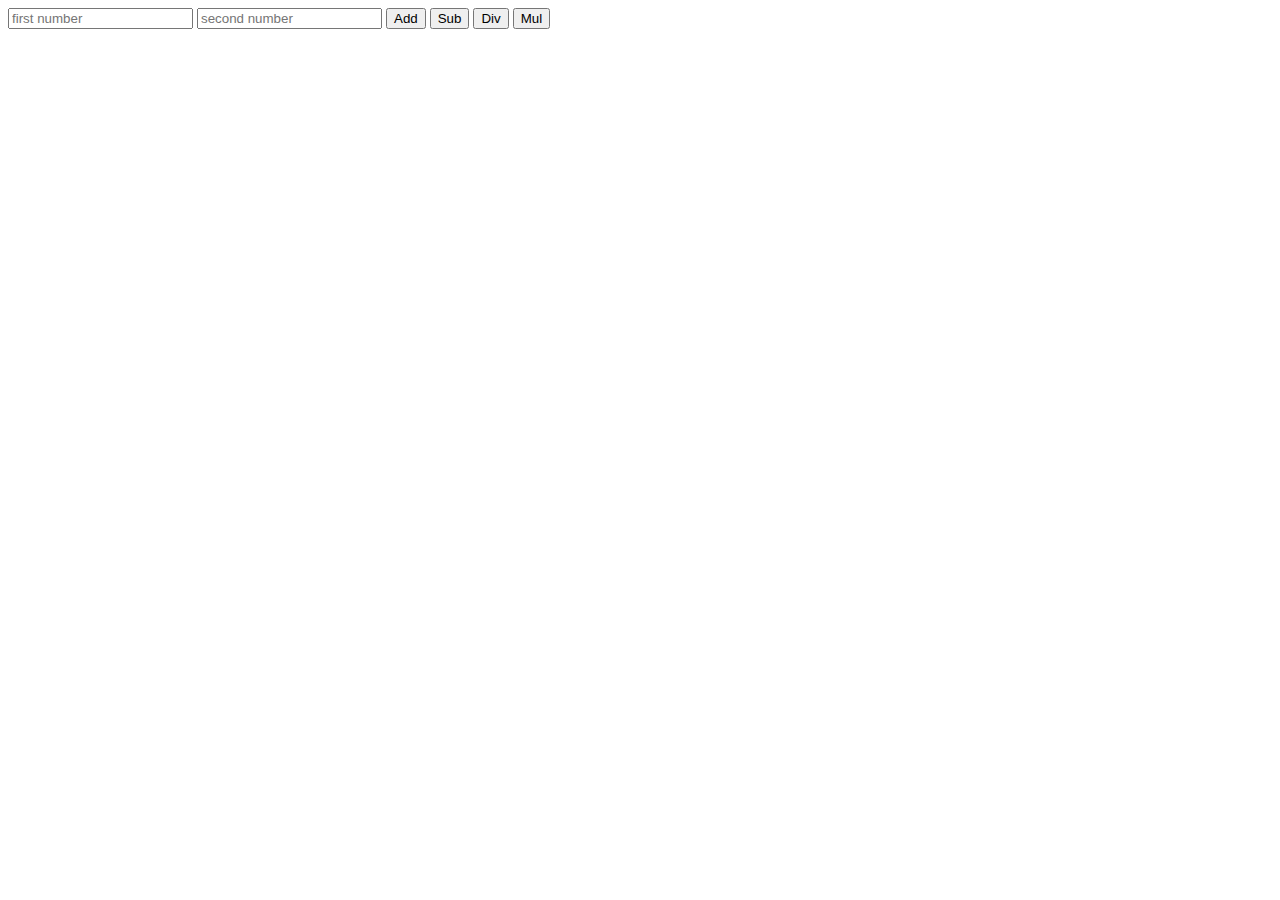
<file: backend/index.html>
<html>
  <head>
    <script>
      async function add() {
        const a = document.getElementById("first").value;
        const b = document.getElementById("second").value;

        // document.getElementById("response").innerHTML = parseInt(a) + parseInt(b);
        // axios
        const res = await fetch("http://localhost:3000/sum/", {
          method: "POST",
          headers: {
            "Content-Type": "application/json",
          },
          body: JSON.stringify({
            a: a,
            b: b,
          }),
        });
        const json = await res.json();
        document.getElementById("response").innerHTML = json.ans;
      }
    </script>
  </head>
  <body>
    <input id="first" type="text" placeholder="first number" />
    <input id="second" type="text" placeholder="second number" />

    <button onclick="add()">Add</button>
    <button>Sub</button>
    <button>Div</button>
    <button>Mul</button>

    <div id="response"></div>
  </body>
</html>
</file>
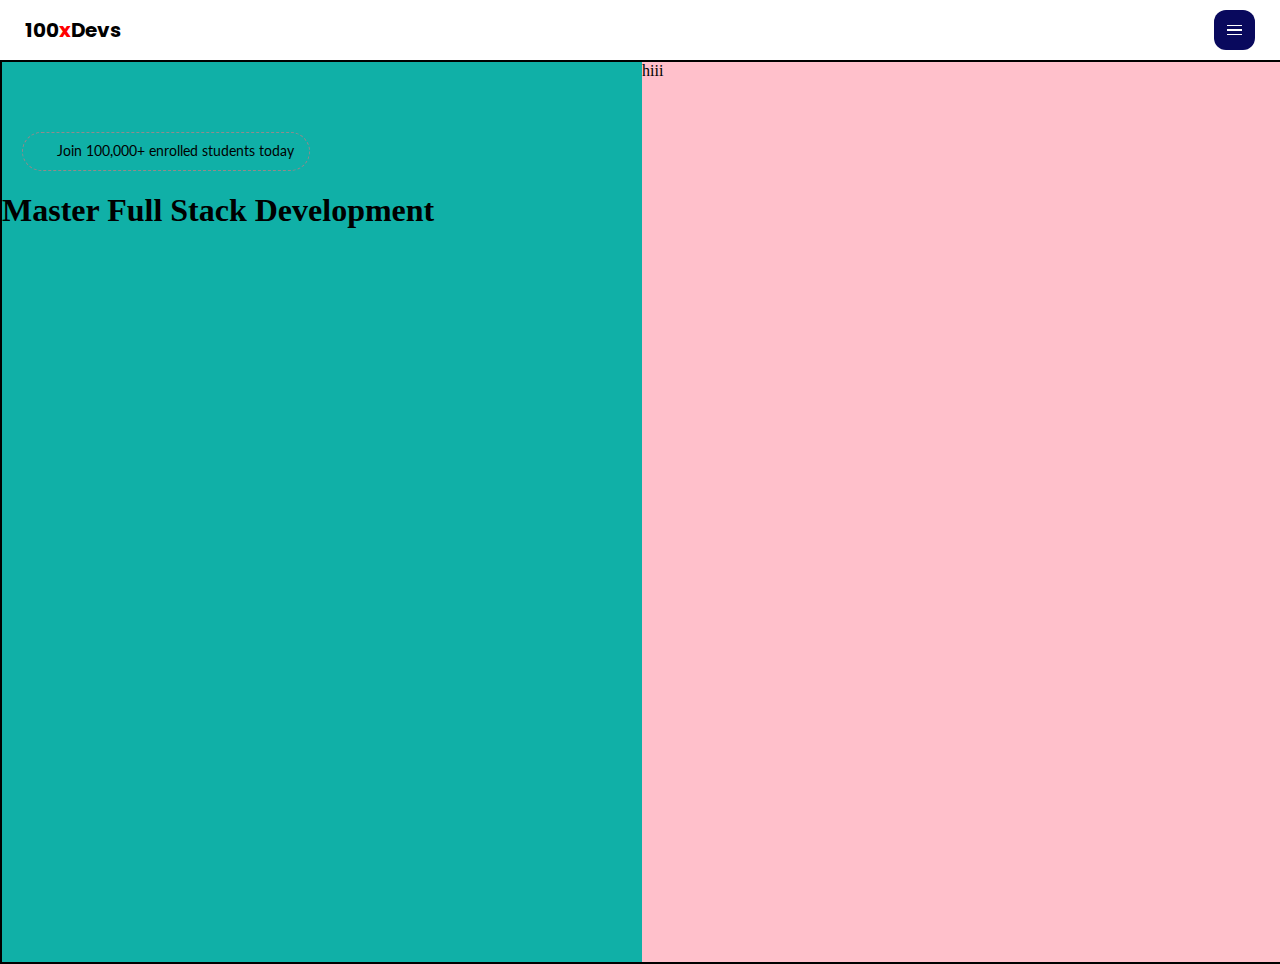
<file: basics/cohort_login_page/index.html>
<!doctype html>
<html lang="en">
  <head>
    <meta charset="UTF-8" />
    <meta name="viewport" content="width=device-width, initial-scale=1.0" />
    <title>Document</title>
    <link rel="stylesheet" href="style.css" />
    <link rel="preconnect" href="https://fonts.googleapis.com" />
    <link rel="preconnect" href="https://fonts.gstatic.com" crossorigin />
    <link
      href="https://fonts.googleapis.com/css2?family=Poppins:ital,wght@0,100;0,200;0,300;0,400;0,500;0,600;0,700;0,800;0,900;1,100;1,200;1,300;1,400;1,500;1,600;1,700;1,800;1,900&display=swap"
      rel="stylesheet"
    />
    <link rel="preconnect" href="https://fonts.googleapis.com" />
    <link rel="preconnect" href="https://fonts.gstatic.com" crossorigin />
    <link
      href="https://fonts.googleapis.com/css2?family=Lato:ital,wght@0,100;0,300;0,400;0,700;0,900;1,100;1,300;1,400;1,700;1,900&display=swap"
      rel="stylesheet"
    />
  </head>
  <body>
    <nav>
      <div>100<span id="red">x</span>Devs</div>
      <div class="hr">
        <hr />
        <hr />
        <hr />
      </div>
    </nav>
    <div class="body2">
      <div class="sub-body2">
        <div id="join">
          <span id="green">&#8226;</span>
          <span id="join-text">Join 100,000+ enrolled students today</span>
        </div>
        <div class="master">
          <h1>Master Full Stack Development</h1>
        </div>
      </div>
      <div class="hii">hiii</div>
    </div>
  </body>
</html>
</file>
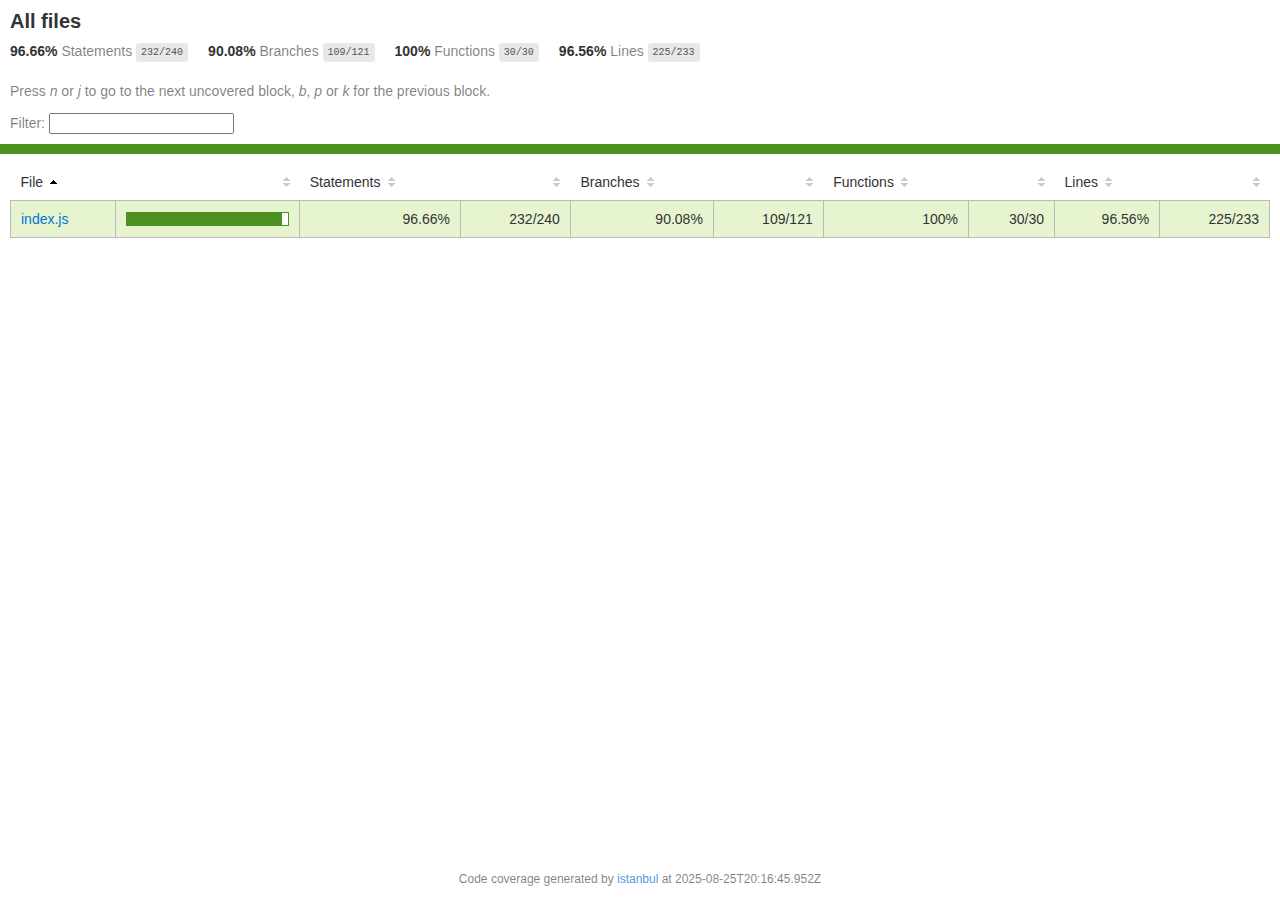
<file: trello/node_modules/kareem/coverage/lcov-report/index.html>
<!doctype html>
<html lang="en">

<head>
    <title>Code coverage report for All files</title>
    <meta charset="utf-8" />
    <link rel="stylesheet" href="prettify.css" />
    <link rel="stylesheet" href="base.css" />
    <link rel="shortcut icon" type="image/x-icon" href="favicon.png" />
    <meta name="viewport" content="width=device-width, initial-scale=1" />
    <style type='text/css'>
        .coverage-summary .sorter {
            background-image: url(sort-arrow-sprite.png);
        }
    </style>
</head>
    
<body>
<div class='wrapper'>
    <div class='pad1'>
        <h1>All files</h1>
        <div class='clearfix'>
            
            <div class='fl pad1y space-right2'>
                <span class="strong">96.66% </span>
                <span class="quiet">Statements</span>
                <span class='fraction'>232/240</span>
            </div>
        
            
            <div class='fl pad1y space-right2'>
                <span class="strong">90.08% </span>
                <span class="quiet">Branches</span>
                <span class='fraction'>109/121</span>
            </div>
        
            
            <div class='fl pad1y space-right2'>
                <span class="strong">100% </span>
                <span class="quiet">Functions</span>
                <span class='fraction'>30/30</span>
            </div>
        
            
            <div class='fl pad1y space-right2'>
                <span class="strong">96.56% </span>
                <span class="quiet">Lines</span>
                <span class='fraction'>225/233</span>
            </div>
        
            
        </div>
        <p class="quiet">
            Press <em>n</em> or <em>j</em> to go to the next uncovered block, <em>b</em>, <em>p</em> or <em>k</em> for the previous block.
        </p>
        <template id="filterTemplate">
            <div class="quiet">
                Filter:
                <input type="search" id="fileSearch">
            </div>
        </template>
    </div>
    <div class='status-line high'></div>
    <div class="pad1">
<table class="coverage-summary">
<thead>
<tr>
   <th data-col="file" data-fmt="html" data-html="true" class="file">File</th>
   <th data-col="pic" data-type="number" data-fmt="html" data-html="true" class="pic"></th>
   <th data-col="statements" data-type="number" data-fmt="pct" class="pct">Statements</th>
   <th data-col="statements_raw" data-type="number" data-fmt="html" class="abs"></th>
   <th data-col="branches" data-type="number" data-fmt="pct" class="pct">Branches</th>
   <th data-col="branches_raw" data-type="number" data-fmt="html" class="abs"></th>
   <th data-col="functions" data-type="number" data-fmt="pct" class="pct">Functions</th>
   <th data-col="functions_raw" data-type="number" data-fmt="html" class="abs"></th>
   <th data-col="lines" data-type="number" data-fmt="pct" class="pct">Lines</th>
   <th data-col="lines_raw" data-type="number" data-fmt="html" class="abs"></th>
</tr>
</thead>
<tbody><tr>
	<td class="file high" data-value="index.js"><a href="index.js.html">index.js</a></td>
	<td data-value="96.66" class="pic high">
	<div class="chart"><div class="cover-fill" style="width: 96%"></div><div class="cover-empty" style="width: 4%"></div></div>
	</td>
	<td data-value="96.66" class="pct high">96.66%</td>
	<td data-value="240" class="abs high">232/240</td>
	<td data-value="90.08" class="pct high">90.08%</td>
	<td data-value="121" class="abs high">109/121</td>
	<td data-value="100" class="pct high">100%</td>
	<td data-value="30" class="abs high">30/30</td>
	<td data-value="96.56" class="pct high">96.56%</td>
	<td data-value="233" class="abs high">225/233</td>
	</tr>

</tbody>
</table>
</div>
                <div class='push'></div><!-- for sticky footer -->
            </div><!-- /wrapper -->
            <div class='footer quiet pad2 space-top1 center small'>
                Code coverage generated by
                <a href="https://istanbul.js.org/" target="_blank" rel="noopener noreferrer">istanbul</a>
                at 2025-08-25T20:16:45.952Z
            </div>
        <script src="prettify.js"></script>
        <script>
            window.onload = function () {
                prettyPrint();
            };
        </script>
        <script src="sorter.js"></script>
        <script src="block-navigation.js"></script>
    </body>
</html>
</file>
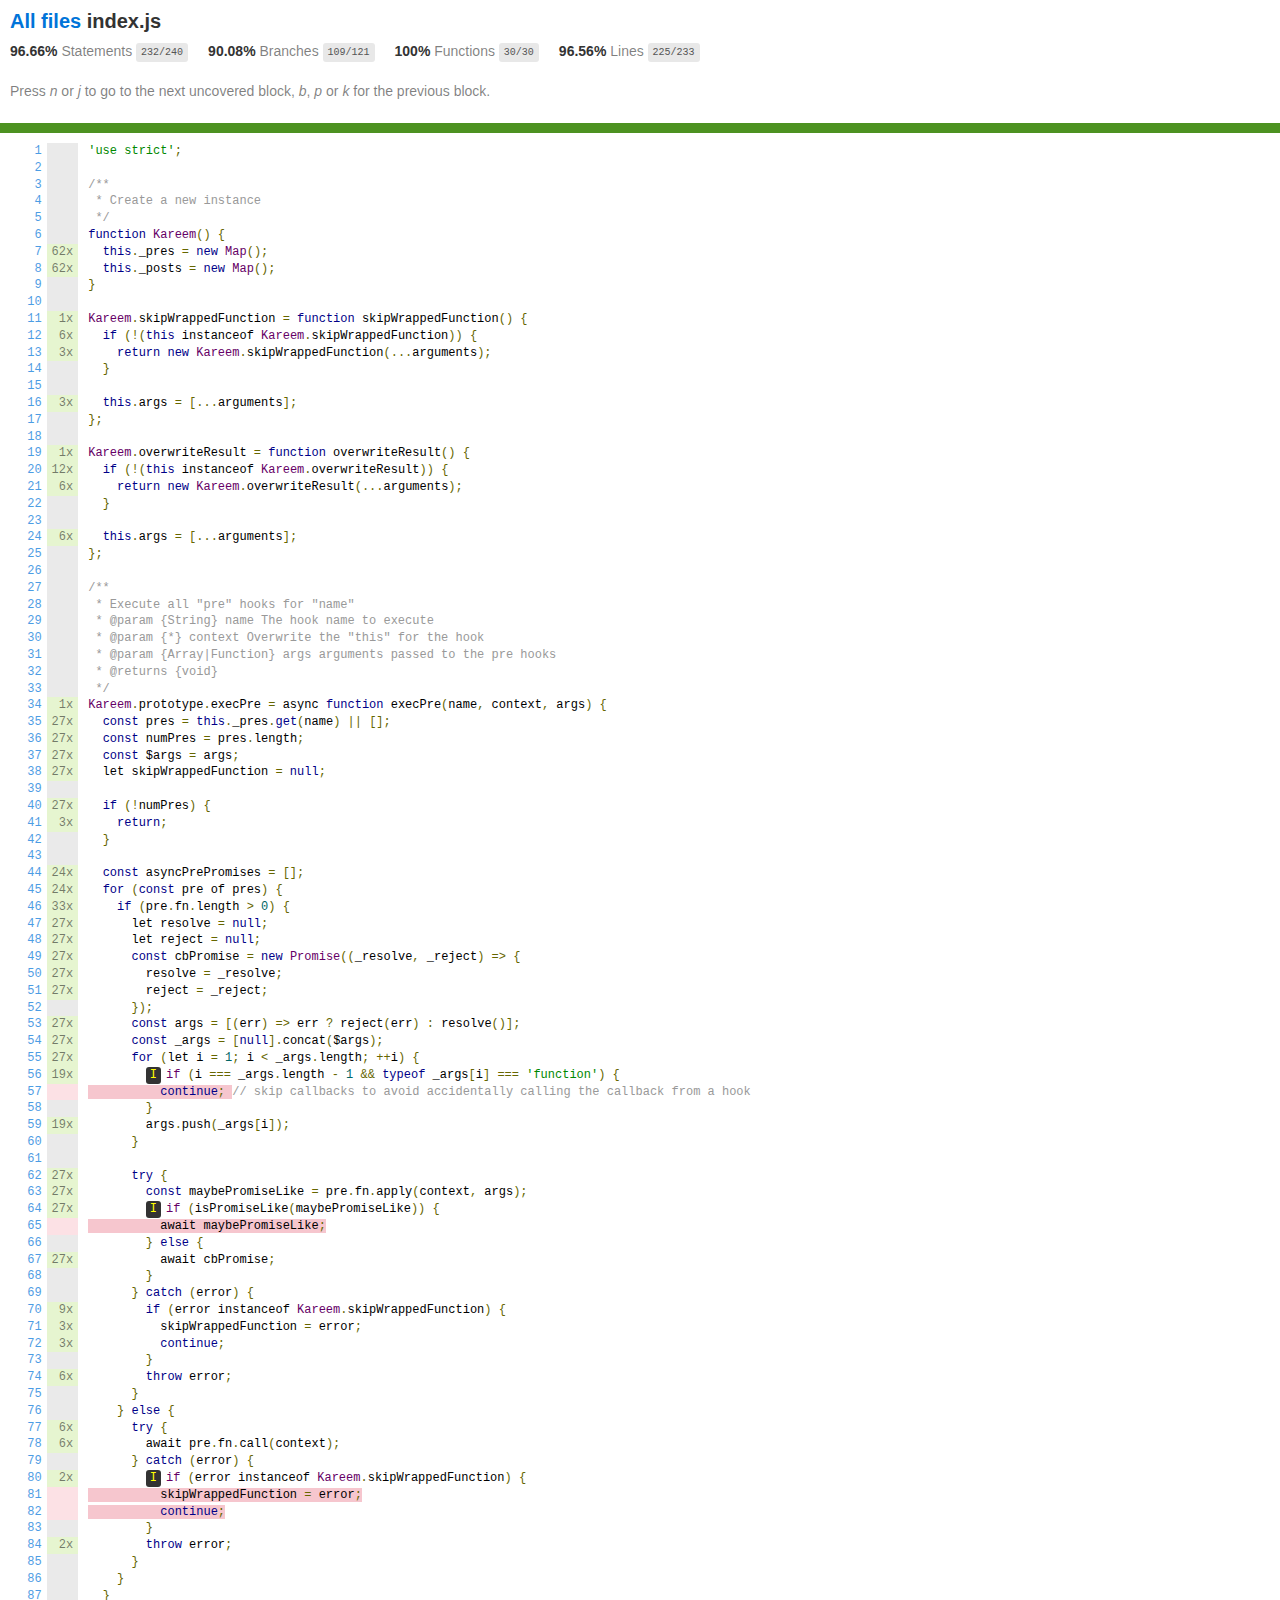
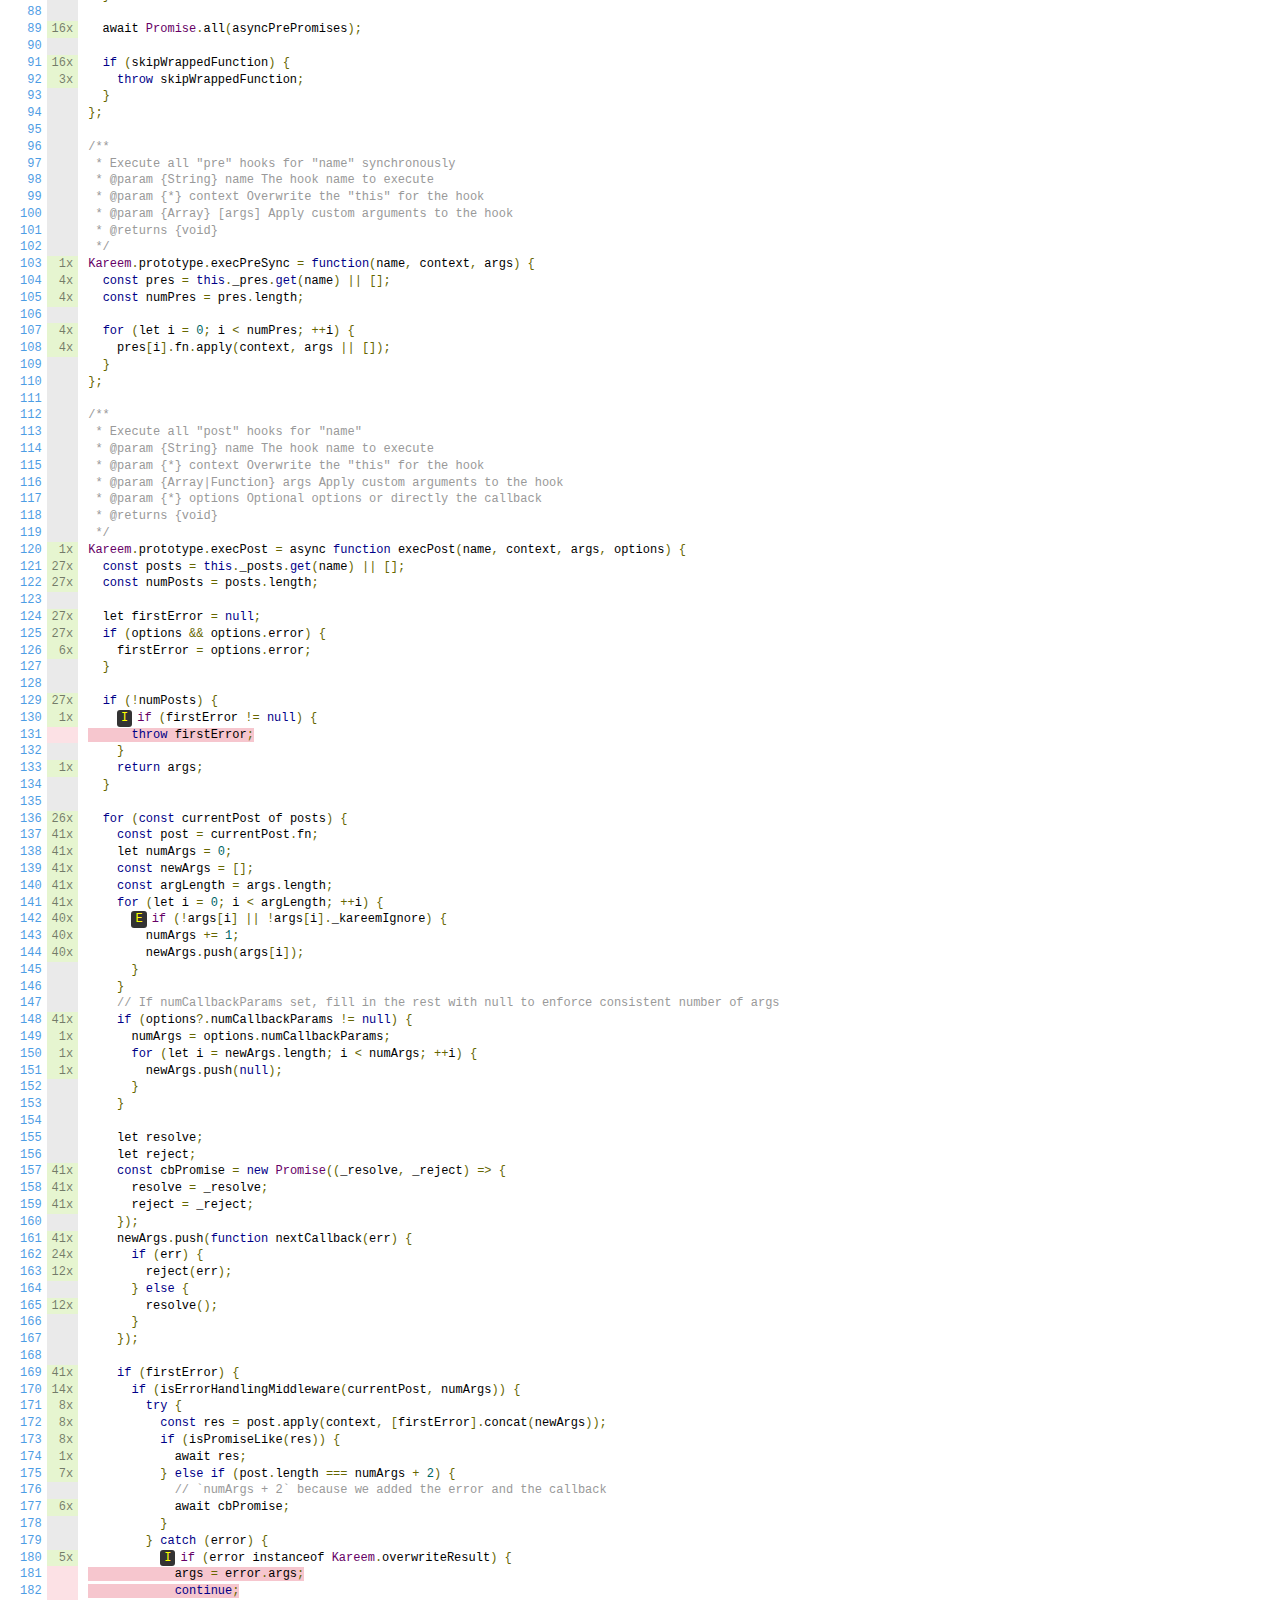
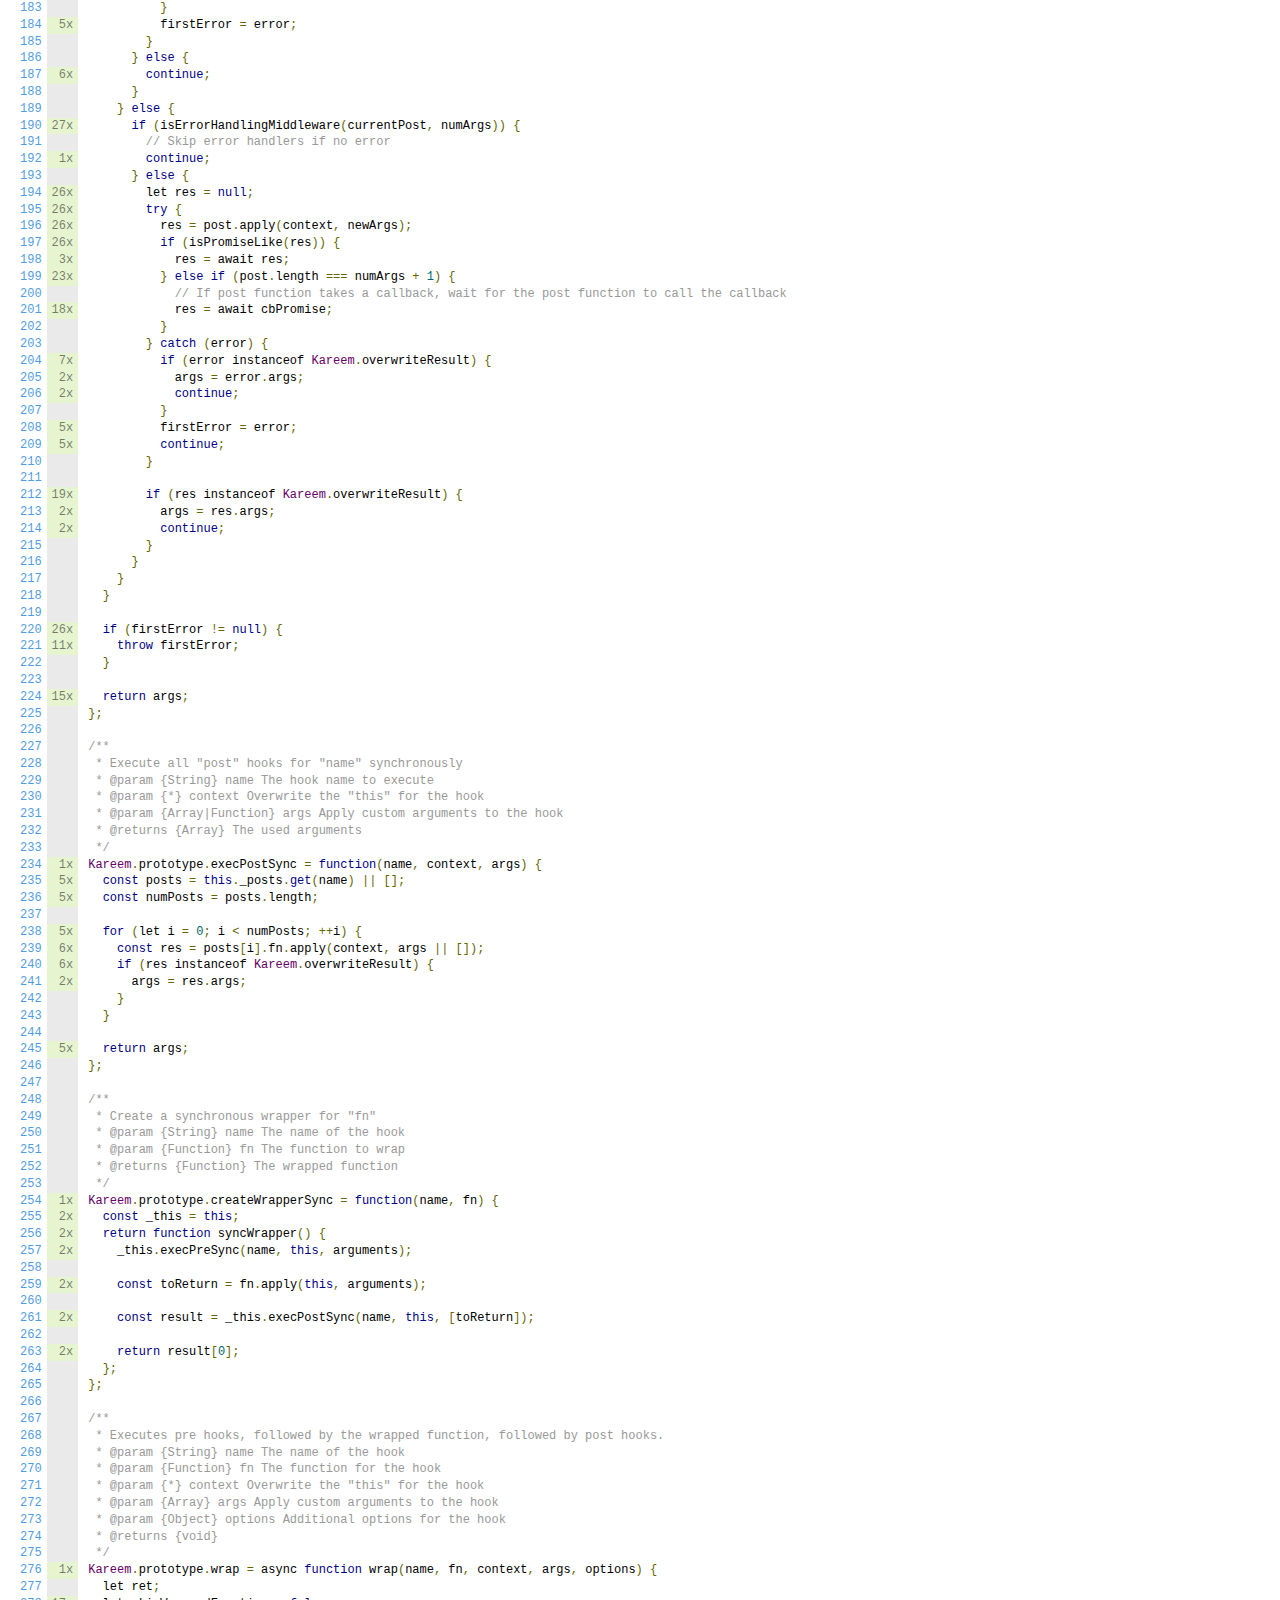
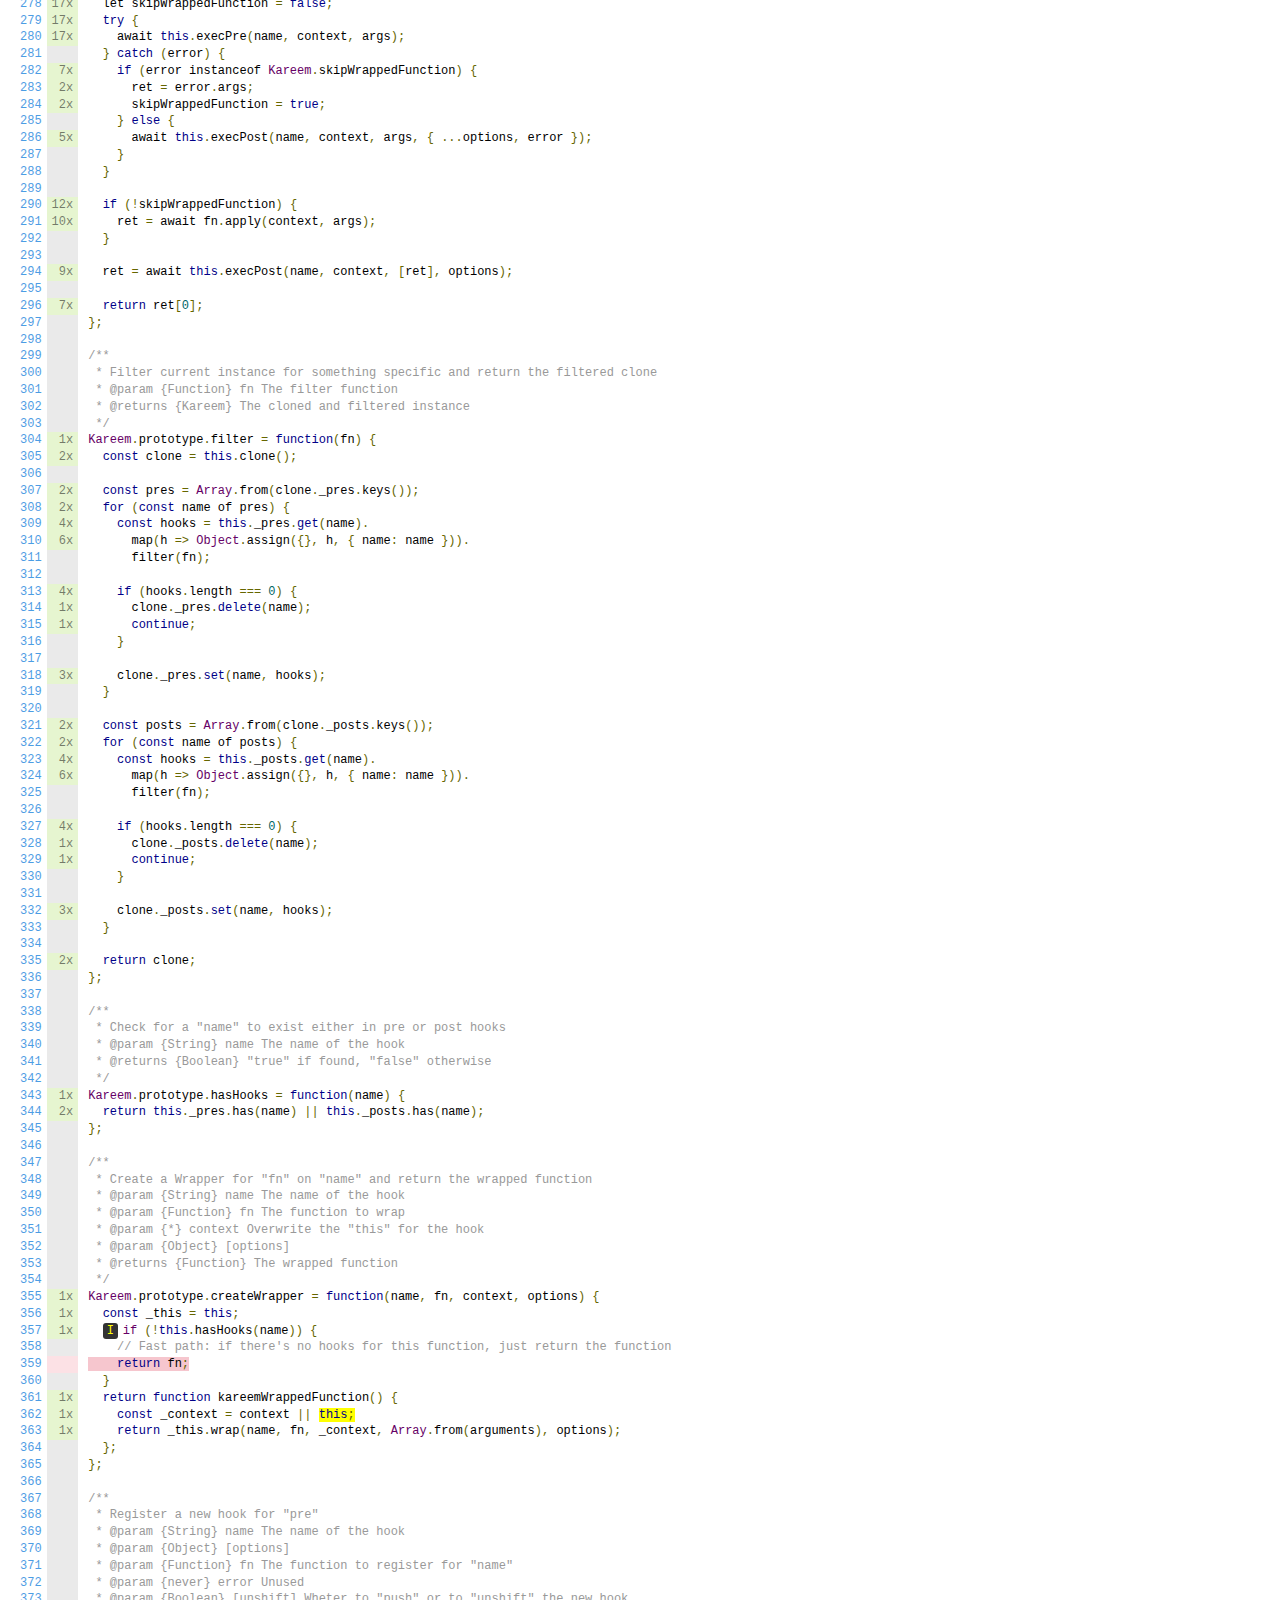
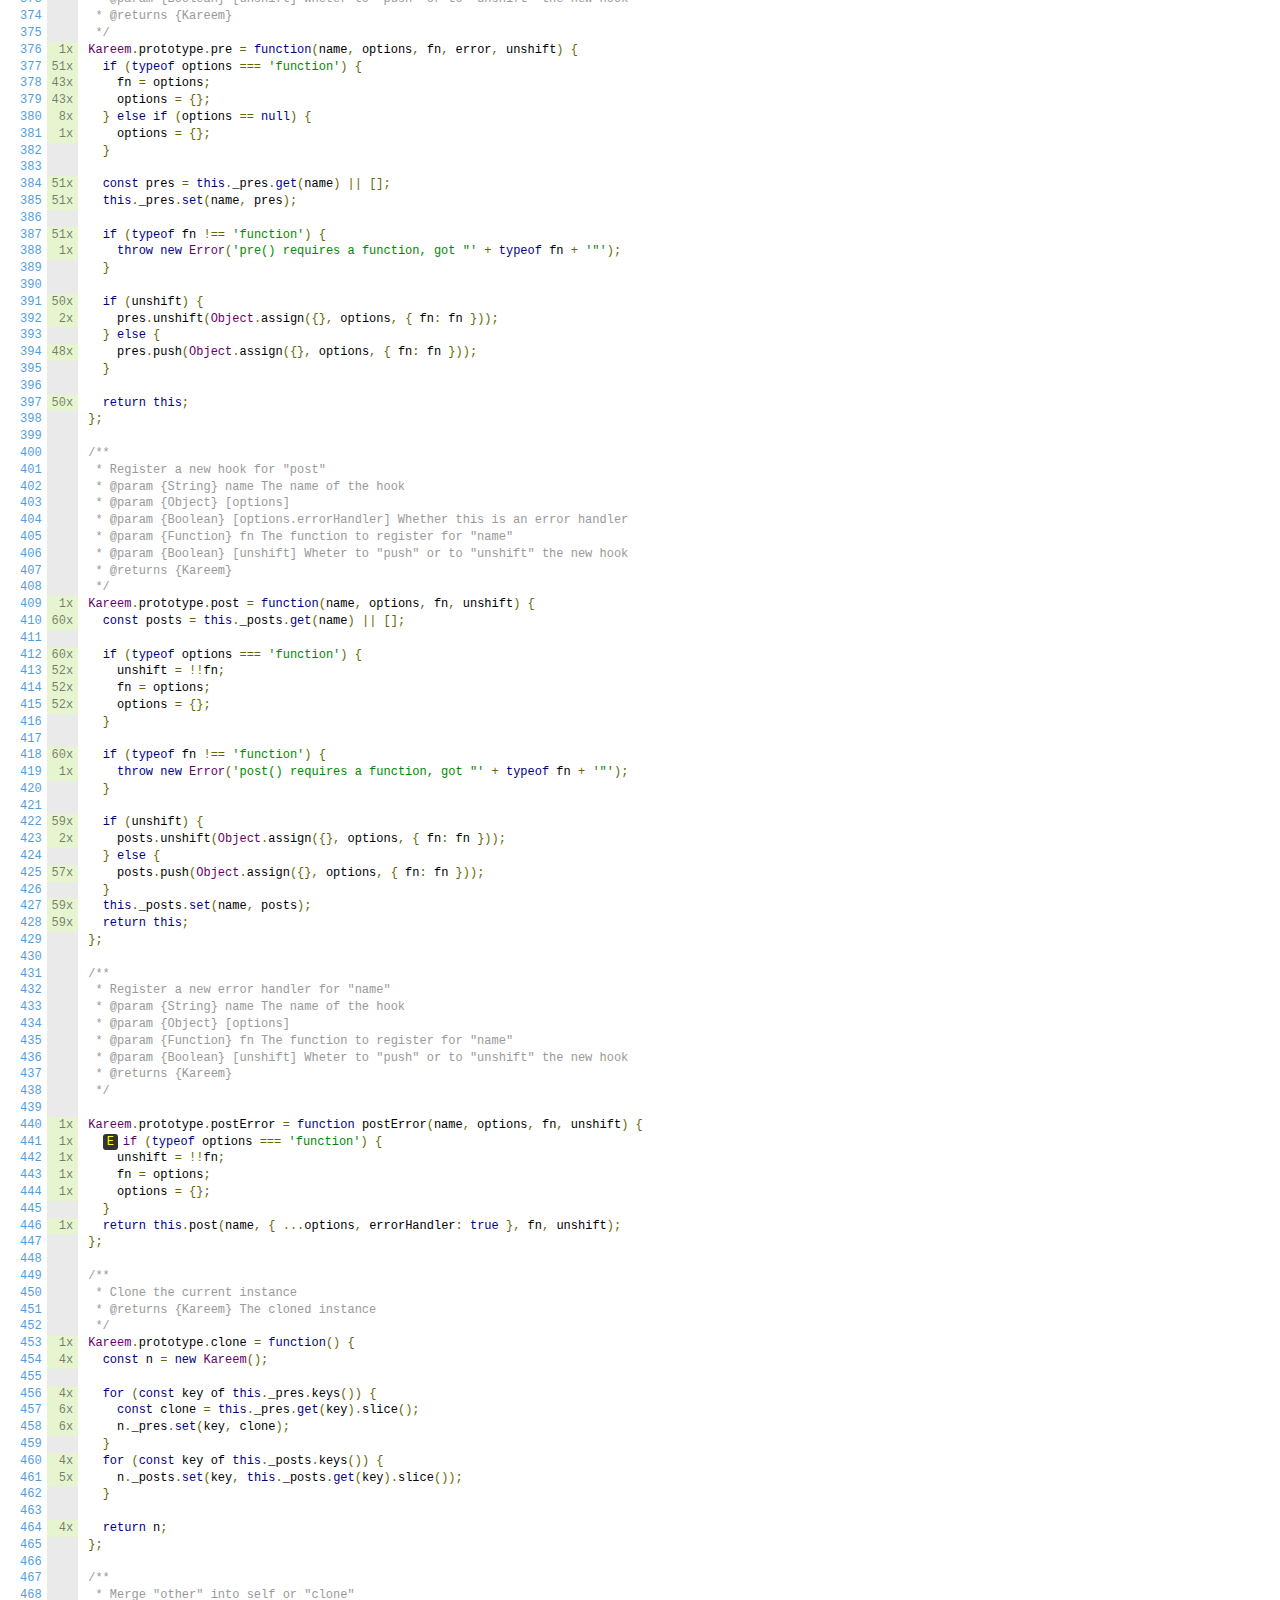
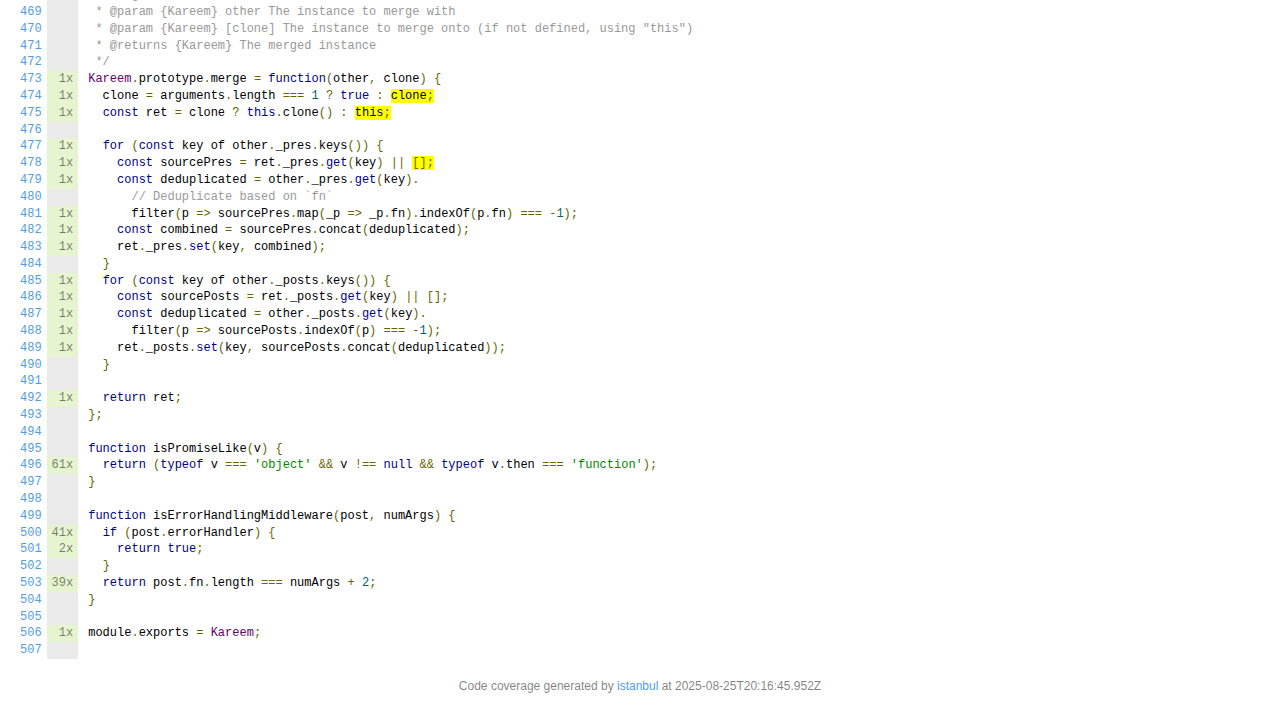
<file: trello/node_modules/kareem/coverage/lcov-report/index.js.html>
<!doctype html>
<html lang="en">

<head>
    <title>Code coverage report for index.js</title>
    <meta charset="utf-8" />
    <link rel="stylesheet" href="prettify.css" />
    <link rel="stylesheet" href="base.css" />
    <link rel="shortcut icon" type="image/x-icon" href="favicon.png" />
    <meta name="viewport" content="width=device-width, initial-scale=1" />
    <style type='text/css'>
        .coverage-summary .sorter {
            background-image: url(sort-arrow-sprite.png);
        }
    </style>
</head>
    
<body>
<div class='wrapper'>
    <div class='pad1'>
        <h1><a href="index.html">All files</a> index.js</h1>
        <div class='clearfix'>
            
            <div class='fl pad1y space-right2'>
                <span class="strong">96.66% </span>
                <span class="quiet">Statements</span>
                <span class='fraction'>232/240</span>
            </div>
        
            
            <div class='fl pad1y space-right2'>
                <span class="strong">90.08% </span>
                <span class="quiet">Branches</span>
                <span class='fraction'>109/121</span>
            </div>
        
            
            <div class='fl pad1y space-right2'>
                <span class="strong">100% </span>
                <span class="quiet">Functions</span>
                <span class='fraction'>30/30</span>
            </div>
        
            
            <div class='fl pad1y space-right2'>
                <span class="strong">96.56% </span>
                <span class="quiet">Lines</span>
                <span class='fraction'>225/233</span>
            </div>
        
            
        </div>
        <p class="quiet">
            Press <em>n</em> or <em>j</em> to go to the next uncovered block, <em>b</em>, <em>p</em> or <em>k</em> for the previous block.
        </p>
        <template id="filterTemplate">
            <div class="quiet">
                Filter:
                <input type="search" id="fileSearch">
            </div>
        </template>
    </div>
    <div class='status-line high'></div>
    <pre><table class="coverage">
<tr><td class="line-count quiet"><a name='L1'></a><a href='#L1'>1</a>
<a name='L2'></a><a href='#L2'>2</a>
<a name='L3'></a><a href='#L3'>3</a>
<a name='L4'></a><a href='#L4'>4</a>
<a name='L5'></a><a href='#L5'>5</a>
<a name='L6'></a><a href='#L6'>6</a>
<a name='L7'></a><a href='#L7'>7</a>
<a name='L8'></a><a href='#L8'>8</a>
<a name='L9'></a><a href='#L9'>9</a>
<a name='L10'></a><a href='#L10'>10</a>
<a name='L11'></a><a href='#L11'>11</a>
<a name='L12'></a><a href='#L12'>12</a>
<a name='L13'></a><a href='#L13'>13</a>
<a name='L14'></a><a href='#L14'>14</a>
<a name='L15'></a><a href='#L15'>15</a>
<a name='L16'></a><a href='#L16'>16</a>
<a name='L17'></a><a href='#L17'>17</a>
<a name='L18'></a><a href='#L18'>18</a>
<a name='L19'></a><a href='#L19'>19</a>
<a name='L20'></a><a href='#L20'>20</a>
<a name='L21'></a><a href='#L21'>21</a>
<a name='L22'></a><a href='#L22'>22</a>
<a name='L23'></a><a href='#L23'>23</a>
<a name='L24'></a><a href='#L24'>24</a>
<a name='L25'></a><a href='#L25'>25</a>
<a name='L26'></a><a href='#L26'>26</a>
<a name='L27'></a><a href='#L27'>27</a>
<a name='L28'></a><a href='#L28'>28</a>
<a name='L29'></a><a href='#L29'>29</a>
<a name='L30'></a><a href='#L30'>30</a>
<a name='L31'></a><a href='#L31'>31</a>
<a name='L32'></a><a href='#L32'>32</a>
<a name='L33'></a><a href='#L33'>33</a>
<a name='L34'></a><a href='#L34'>34</a>
<a name='L35'></a><a href='#L35'>35</a>
<a name='L36'></a><a href='#L36'>36</a>
<a name='L37'></a><a href='#L37'>37</a>
<a name='L38'></a><a href='#L38'>38</a>
<a name='L39'></a><a href='#L39'>39</a>
<a name='L40'></a><a href='#L40'>40</a>
<a name='L41'></a><a href='#L41'>41</a>
<a name='L42'></a><a href='#L42'>42</a>
<a name='L43'></a><a href='#L43'>43</a>
<a name='L44'></a><a href='#L44'>44</a>
<a name='L45'></a><a href='#L45'>45</a>
<a name='L46'></a><a href='#L46'>46</a>
<a name='L47'></a><a href='#L47'>47</a>
<a name='L48'></a><a href='#L48'>48</a>
<a name='L49'></a><a href='#L49'>49</a>
<a name='L50'></a><a href='#L50'>50</a>
<a name='L51'></a><a href='#L51'>51</a>
<a name='L52'></a><a href='#L52'>52</a>
<a name='L53'></a><a href='#L53'>53</a>
<a name='L54'></a><a href='#L54'>54</a>
<a name='L55'></a><a href='#L55'>55</a>
<a name='L56'></a><a href='#L56'>56</a>
<a name='L57'></a><a href='#L57'>57</a>
<a name='L58'></a><a href='#L58'>58</a>
<a name='L59'></a><a href='#L59'>59</a>
<a name='L60'></a><a href='#L60'>60</a>
<a name='L61'></a><a href='#L61'>61</a>
<a name='L62'></a><a href='#L62'>62</a>
<a name='L63'></a><a href='#L63'>63</a>
<a name='L64'></a><a href='#L64'>64</a>
<a name='L65'></a><a href='#L65'>65</a>
<a name='L66'></a><a href='#L66'>66</a>
<a name='L67'></a><a href='#L67'>67</a>
<a name='L68'></a><a href='#L68'>68</a>
<a name='L69'></a><a href='#L69'>69</a>
<a name='L70'></a><a href='#L70'>70</a>
<a name='L71'></a><a href='#L71'>71</a>
<a name='L72'></a><a href='#L72'>72</a>
<a name='L73'></a><a href='#L73'>73</a>
<a name='L74'></a><a href='#L74'>74</a>
<a name='L75'></a><a href='#L75'>75</a>
<a name='L76'></a><a href='#L76'>76</a>
<a name='L77'></a><a href='#L77'>77</a>
<a name='L78'></a><a href='#L78'>78</a>
<a name='L79'></a><a href='#L79'>79</a>
<a name='L80'></a><a href='#L80'>80</a>
<a name='L81'></a><a href='#L81'>81</a>
<a name='L82'></a><a href='#L82'>82</a>
<a name='L83'></a><a href='#L83'>83</a>
<a name='L84'></a><a href='#L84'>84</a>
<a name='L85'></a><a href='#L85'>85</a>
<a name='L86'></a><a href='#L86'>86</a>
<a name='L87'></a><a href='#L87'>87</a>
<a name='L88'></a><a href='#L88'>88</a>
<a name='L89'></a><a href='#L89'>89</a>
<a name='L90'></a><a href='#L90'>90</a>
<a name='L91'></a><a href='#L91'>91</a>
<a name='L92'></a><a href='#L92'>92</a>
<a name='L93'></a><a href='#L93'>93</a>
<a name='L94'></a><a href='#L94'>94</a>
<a name='L95'></a><a href='#L95'>95</a>
<a name='L96'></a><a href='#L96'>96</a>
<a name='L97'></a><a href='#L97'>97</a>
<a name='L98'></a><a href='#L98'>98</a>
<a name='L99'></a><a href='#L99'>99</a>
<a name='L100'></a><a href='#L100'>100</a>
<a name='L101'></a><a href='#L101'>101</a>
<a name='L102'></a><a href='#L102'>102</a>
<a name='L103'></a><a href='#L103'>103</a>
<a name='L104'></a><a href='#L104'>104</a>
<a name='L105'></a><a href='#L105'>105</a>
<a name='L106'></a><a href='#L106'>106</a>
<a name='L107'></a><a href='#L107'>107</a>
<a name='L108'></a><a href='#L108'>108</a>
<a name='L109'></a><a href='#L109'>109</a>
<a name='L110'></a><a href='#L110'>110</a>
<a name='L111'></a><a href='#L111'>111</a>
<a name='L112'></a><a href='#L112'>112</a>
<a name='L113'></a><a href='#L113'>113</a>
<a name='L114'></a><a href='#L114'>114</a>
<a name='L115'></a><a href='#L115'>115</a>
<a name='L116'></a><a href='#L116'>116</a>
<a name='L117'></a><a href='#L117'>117</a>
<a name='L118'></a><a href='#L118'>118</a>
<a name='L119'></a><a href='#L119'>119</a>
<a name='L120'></a><a href='#L120'>120</a>
<a name='L121'></a><a href='#L121'>121</a>
<a name='L122'></a><a href='#L122'>122</a>
<a name='L123'></a><a href='#L123'>123</a>
<a name='L124'></a><a href='#L124'>124</a>
<a name='L125'></a><a href='#L125'>125</a>
<a name='L126'></a><a href='#L126'>126</a>
<a name='L127'></a><a href='#L127'>127</a>
<a name='L128'></a><a href='#L128'>128</a>
<a name='L129'></a><a href='#L129'>129</a>
<a name='L130'></a><a href='#L130'>130</a>
<a name='L131'></a><a href='#L131'>131</a>
<a name='L132'></a><a href='#L132'>132</a>
<a name='L133'></a><a href='#L133'>133</a>
<a name='L134'></a><a href='#L134'>134</a>
<a name='L135'></a><a href='#L135'>135</a>
<a name='L136'></a><a href='#L136'>136</a>
<a name='L137'></a><a href='#L137'>137</a>
<a name='L138'></a><a href='#L138'>138</a>
<a name='L139'></a><a href='#L139'>139</a>
<a name='L140'></a><a href='#L140'>140</a>
<a name='L141'></a><a href='#L141'>141</a>
<a name='L142'></a><a href='#L142'>142</a>
<a name='L143'></a><a href='#L143'>143</a>
<a name='L144'></a><a href='#L144'>144</a>
<a name='L145'></a><a href='#L145'>145</a>
<a name='L146'></a><a href='#L146'>146</a>
<a name='L147'></a><a href='#L147'>147</a>
<a name='L148'></a><a href='#L148'>148</a>
<a name='L149'></a><a href='#L149'>149</a>
<a name='L150'></a><a href='#L150'>150</a>
<a name='L151'></a><a href='#L151'>151</a>
<a name='L152'></a><a href='#L152'>152</a>
<a name='L153'></a><a href='#L153'>153</a>
<a name='L154'></a><a href='#L154'>154</a>
<a name='L155'></a><a href='#L155'>155</a>
<a name='L156'></a><a href='#L156'>156</a>
<a name='L157'></a><a href='#L157'>157</a>
<a name='L158'></a><a href='#L158'>158</a>
<a name='L159'></a><a href='#L159'>159</a>
<a name='L160'></a><a href='#L160'>160</a>
<a name='L161'></a><a href='#L161'>161</a>
<a name='L162'></a><a href='#L162'>162</a>
<a name='L163'></a><a href='#L163'>163</a>
<a name='L164'></a><a href='#L164'>164</a>
<a name='L165'></a><a href='#L165'>165</a>
<a name='L166'></a><a href='#L166'>166</a>
<a name='L167'></a><a href='#L167'>167</a>
<a name='L168'></a><a href='#L168'>168</a>
<a name='L169'></a><a href='#L169'>169</a>
<a name='L170'></a><a href='#L170'>170</a>
<a name='L171'></a><a href='#L171'>171</a>
<a name='L172'></a><a href='#L172'>172</a>
<a name='L173'></a><a href='#L173'>173</a>
<a name='L174'></a><a href='#L174'>174</a>
<a name='L175'></a><a href='#L175'>175</a>
<a name='L176'></a><a href='#L176'>176</a>
<a name='L177'></a><a href='#L177'>177</a>
<a name='L178'></a><a href='#L178'>178</a>
<a name='L179'></a><a href='#L179'>179</a>
<a name='L180'></a><a href='#L180'>180</a>
<a name='L181'></a><a href='#L181'>181</a>
<a name='L182'></a><a href='#L182'>182</a>
<a name='L183'></a><a href='#L183'>183</a>
<a name='L184'></a><a href='#L184'>184</a>
<a name='L185'></a><a href='#L185'>185</a>
<a name='L186'></a><a href='#L186'>186</a>
<a name='L187'></a><a href='#L187'>187</a>
<a name='L188'></a><a href='#L188'>188</a>
<a name='L189'></a><a href='#L189'>189</a>
<a name='L190'></a><a href='#L190'>190</a>
<a name='L191'></a><a href='#L191'>191</a>
<a name='L192'></a><a href='#L192'>192</a>
<a name='L193'></a><a href='#L193'>193</a>
<a name='L194'></a><a href='#L194'>194</a>
<a name='L195'></a><a href='#L195'>195</a>
<a name='L196'></a><a href='#L196'>196</a>
<a name='L197'></a><a href='#L197'>197</a>
<a name='L198'></a><a href='#L198'>198</a>
<a name='L199'></a><a href='#L199'>199</a>
<a name='L200'></a><a href='#L200'>200</a>
<a name='L201'></a><a href='#L201'>201</a>
<a name='L202'></a><a href='#L202'>202</a>
<a name='L203'></a><a href='#L203'>203</a>
<a name='L204'></a><a href='#L204'>204</a>
<a name='L205'></a><a href='#L205'>205</a>
<a name='L206'></a><a href='#L206'>206</a>
<a name='L207'></a><a href='#L207'>207</a>
<a name='L208'></a><a href='#L208'>208</a>
<a name='L209'></a><a href='#L209'>209</a>
<a name='L210'></a><a href='#L210'>210</a>
<a name='L211'></a><a href='#L211'>211</a>
<a name='L212'></a><a href='#L212'>212</a>
<a name='L213'></a><a href='#L213'>213</a>
<a name='L214'></a><a href='#L214'>214</a>
<a name='L215'></a><a href='#L215'>215</a>
<a name='L216'></a><a href='#L216'>216</a>
<a name='L217'></a><a href='#L217'>217</a>
<a name='L218'></a><a href='#L218'>218</a>
<a name='L219'></a><a href='#L219'>219</a>
<a name='L220'></a><a href='#L220'>220</a>
<a name='L221'></a><a href='#L221'>221</a>
<a name='L222'></a><a href='#L222'>222</a>
<a name='L223'></a><a href='#L223'>223</a>
<a name='L224'></a><a href='#L224'>224</a>
<a name='L225'></a><a href='#L225'>225</a>
<a name='L226'></a><a href='#L226'>226</a>
<a name='L227'></a><a href='#L227'>227</a>
<a name='L228'></a><a href='#L228'>228</a>
<a name='L229'></a><a href='#L229'>229</a>
<a name='L230'></a><a href='#L230'>230</a>
<a name='L231'></a><a href='#L231'>231</a>
<a name='L232'></a><a href='#L232'>232</a>
<a name='L233'></a><a href='#L233'>233</a>
<a name='L234'></a><a href='#L234'>234</a>
<a name='L235'></a><a href='#L235'>235</a>
<a name='L236'></a><a href='#L236'>236</a>
<a name='L237'></a><a href='#L237'>237</a>
<a name='L238'></a><a href='#L238'>238</a>
<a name='L239'></a><a href='#L239'>239</a>
<a name='L240'></a><a href='#L240'>240</a>
<a name='L241'></a><a href='#L241'>241</a>
<a name='L242'></a><a href='#L242'>242</a>
<a name='L243'></a><a href='#L243'>243</a>
<a name='L244'></a><a href='#L244'>244</a>
<a name='L245'></a><a href='#L245'>245</a>
<a name='L246'></a><a href='#L246'>246</a>
<a name='L247'></a><a href='#L247'>247</a>
<a name='L248'></a><a href='#L248'>248</a>
<a name='L249'></a><a href='#L249'>249</a>
<a name='L250'></a><a href='#L250'>250</a>
<a name='L251'></a><a href='#L251'>251</a>
<a name='L252'></a><a href='#L252'>252</a>
<a name='L253'></a><a href='#L253'>253</a>
<a name='L254'></a><a href='#L254'>254</a>
<a name='L255'></a><a href='#L255'>255</a>
<a name='L256'></a><a href='#L256'>256</a>
<a name='L257'></a><a href='#L257'>257</a>
<a name='L258'></a><a href='#L258'>258</a>
<a name='L259'></a><a href='#L259'>259</a>
<a name='L260'></a><a href='#L260'>260</a>
<a name='L261'></a><a href='#L261'>261</a>
<a name='L262'></a><a href='#L262'>262</a>
<a name='L263'></a><a href='#L263'>263</a>
<a name='L264'></a><a href='#L264'>264</a>
<a name='L265'></a><a href='#L265'>265</a>
<a name='L266'></a><a href='#L266'>266</a>
<a name='L267'></a><a href='#L267'>267</a>
<a name='L268'></a><a href='#L268'>268</a>
<a name='L269'></a><a href='#L269'>269</a>
<a name='L270'></a><a href='#L270'>270</a>
<a name='L271'></a><a href='#L271'>271</a>
<a name='L272'></a><a href='#L272'>272</a>
<a name='L273'></a><a href='#L273'>273</a>
<a name='L274'></a><a href='#L274'>274</a>
<a name='L275'></a><a href='#L275'>275</a>
<a name='L276'></a><a href='#L276'>276</a>
<a name='L277'></a><a href='#L277'>277</a>
<a name='L278'></a><a href='#L278'>278</a>
<a name='L279'></a><a href='#L279'>279</a>
<a name='L280'></a><a href='#L280'>280</a>
<a name='L281'></a><a href='#L281'>281</a>
<a name='L282'></a><a href='#L282'>282</a>
<a name='L283'></a><a href='#L283'>283</a>
<a name='L284'></a><a href='#L284'>284</a>
<a name='L285'></a><a href='#L285'>285</a>
<a name='L286'></a><a href='#L286'>286</a>
<a name='L287'></a><a href='#L287'>287</a>
<a name='L288'></a><a href='#L288'>288</a>
<a name='L289'></a><a href='#L289'>289</a>
<a name='L290'></a><a href='#L290'>290</a>
<a name='L291'></a><a href='#L291'>291</a>
<a name='L292'></a><a href='#L292'>292</a>
<a name='L293'></a><a href='#L293'>293</a>
<a name='L294'></a><a href='#L294'>294</a>
<a name='L295'></a><a href='#L295'>295</a>
<a name='L296'></a><a href='#L296'>296</a>
<a name='L297'></a><a href='#L297'>297</a>
<a name='L298'></a><a href='#L298'>298</a>
<a name='L299'></a><a href='#L299'>299</a>
<a name='L300'></a><a href='#L300'>300</a>
<a name='L301'></a><a href='#L301'>301</a>
<a name='L302'></a><a href='#L302'>302</a>
<a name='L303'></a><a href='#L303'>303</a>
<a name='L304'></a><a href='#L304'>304</a>
<a name='L305'></a><a href='#L305'>305</a>
<a name='L306'></a><a href='#L306'>306</a>
<a name='L307'></a><a href='#L307'>307</a>
<a name='L308'></a><a href='#L308'>308</a>
<a name='L309'></a><a href='#L309'>309</a>
<a name='L310'></a><a href='#L310'>310</a>
<a name='L311'></a><a href='#L311'>311</a>
<a name='L312'></a><a href='#L312'>312</a>
<a name='L313'></a><a href='#L313'>313</a>
<a name='L314'></a><a href='#L314'>314</a>
<a name='L315'></a><a href='#L315'>315</a>
<a name='L316'></a><a href='#L316'>316</a>
<a name='L317'></a><a href='#L317'>317</a>
<a name='L318'></a><a href='#L318'>318</a>
<a name='L319'></a><a href='#L319'>319</a>
<a name='L320'></a><a href='#L320'>320</a>
<a name='L321'></a><a href='#L321'>321</a>
<a name='L322'></a><a href='#L322'>322</a>
<a name='L323'></a><a href='#L323'>323</a>
<a name='L324'></a><a href='#L324'>324</a>
<a name='L325'></a><a href='#L325'>325</a>
<a name='L326'></a><a href='#L326'>326</a>
<a name='L327'></a><a href='#L327'>327</a>
<a name='L328'></a><a href='#L328'>328</a>
<a name='L329'></a><a href='#L329'>329</a>
<a name='L330'></a><a href='#L330'>330</a>
<a name='L331'></a><a href='#L331'>331</a>
<a name='L332'></a><a href='#L332'>332</a>
<a name='L333'></a><a href='#L333'>333</a>
<a name='L334'></a><a href='#L334'>334</a>
<a name='L335'></a><a href='#L335'>335</a>
<a name='L336'></a><a href='#L336'>336</a>
<a name='L337'></a><a href='#L337'>337</a>
<a name='L338'></a><a href='#L338'>338</a>
<a name='L339'></a><a href='#L339'>339</a>
<a name='L340'></a><a href='#L340'>340</a>
<a name='L341'></a><a href='#L341'>341</a>
<a name='L342'></a><a href='#L342'>342</a>
<a name='L343'></a><a href='#L343'>343</a>
<a name='L344'></a><a href='#L344'>344</a>
<a name='L345'></a><a href='#L345'>345</a>
<a name='L346'></a><a href='#L346'>346</a>
<a name='L347'></a><a href='#L347'>347</a>
<a name='L348'></a><a href='#L348'>348</a>
<a name='L349'></a><a href='#L349'>349</a>
<a name='L350'></a><a href='#L350'>350</a>
<a name='L351'></a><a href='#L351'>351</a>
<a name='L352'></a><a href='#L352'>352</a>
<a name='L353'></a><a href='#L353'>353</a>
<a name='L354'></a><a href='#L354'>354</a>
<a name='L355'></a><a href='#L355'>355</a>
<a name='L356'></a><a href='#L356'>356</a>
<a name='L357'></a><a href='#L357'>357</a>
<a name='L358'></a><a href='#L358'>358</a>
<a name='L359'></a><a href='#L359'>359</a>
<a name='L360'></a><a href='#L360'>360</a>
<a name='L361'></a><a href='#L361'>361</a>
<a name='L362'></a><a href='#L362'>362</a>
<a name='L363'></a><a href='#L363'>363</a>
<a name='L364'></a><a href='#L364'>364</a>
<a name='L365'></a><a href='#L365'>365</a>
<a name='L366'></a><a href='#L366'>366</a>
<a name='L367'></a><a href='#L367'>367</a>
<a name='L368'></a><a href='#L368'>368</a>
<a name='L369'></a><a href='#L369'>369</a>
<a name='L370'></a><a href='#L370'>370</a>
<a name='L371'></a><a href='#L371'>371</a>
<a name='L372'></a><a href='#L372'>372</a>
<a name='L373'></a><a href='#L373'>373</a>
<a name='L374'></a><a href='#L374'>374</a>
<a name='L375'></a><a href='#L375'>375</a>
<a name='L376'></a><a href='#L376'>376</a>
<a name='L377'></a><a href='#L377'>377</a>
<a name='L378'></a><a href='#L378'>378</a>
<a name='L379'></a><a href='#L379'>379</a>
<a name='L380'></a><a href='#L380'>380</a>
<a name='L381'></a><a href='#L381'>381</a>
<a name='L382'></a><a href='#L382'>382</a>
<a name='L383'></a><a href='#L383'>383</a>
<a name='L384'></a><a href='#L384'>384</a>
<a name='L385'></a><a href='#L385'>385</a>
<a name='L386'></a><a href='#L386'>386</a>
<a name='L387'></a><a href='#L387'>387</a>
<a name='L388'></a><a href='#L388'>388</a>
<a name='L389'></a><a href='#L389'>389</a>
<a name='L390'></a><a href='#L390'>390</a>
<a name='L391'></a><a href='#L391'>391</a>
<a name='L392'></a><a href='#L392'>392</a>
<a name='L393'></a><a href='#L393'>393</a>
<a name='L394'></a><a href='#L394'>394</a>
<a name='L395'></a><a href='#L395'>395</a>
<a name='L396'></a><a href='#L396'>396</a>
<a name='L397'></a><a href='#L397'>397</a>
<a name='L398'></a><a href='#L398'>398</a>
<a name='L399'></a><a href='#L399'>399</a>
<a name='L400'></a><a href='#L400'>400</a>
<a name='L401'></a><a href='#L401'>401</a>
<a name='L402'></a><a href='#L402'>402</a>
<a name='L403'></a><a href='#L403'>403</a>
<a name='L404'></a><a href='#L404'>404</a>
<a name='L405'></a><a href='#L405'>405</a>
<a name='L406'></a><a href='#L406'>406</a>
<a name='L407'></a><a href='#L407'>407</a>
<a name='L408'></a><a href='#L408'>408</a>
<a name='L409'></a><a href='#L409'>409</a>
<a name='L410'></a><a href='#L410'>410</a>
<a name='L411'></a><a href='#L411'>411</a>
<a name='L412'></a><a href='#L412'>412</a>
<a name='L413'></a><a href='#L413'>413</a>
<a name='L414'></a><a href='#L414'>414</a>
<a name='L415'></a><a href='#L415'>415</a>
<a name='L416'></a><a href='#L416'>416</a>
<a name='L417'></a><a href='#L417'>417</a>
<a name='L418'></a><a href='#L418'>418</a>
<a name='L419'></a><a href='#L419'>419</a>
<a name='L420'></a><a href='#L420'>420</a>
<a name='L421'></a><a href='#L421'>421</a>
<a name='L422'></a><a href='#L422'>422</a>
<a name='L423'></a><a href='#L423'>423</a>
<a name='L424'></a><a href='#L424'>424</a>
<a name='L425'></a><a href='#L425'>425</a>
<a name='L426'></a><a href='#L426'>426</a>
<a name='L427'></a><a href='#L427'>427</a>
<a name='L428'></a><a href='#L428'>428</a>
<a name='L429'></a><a href='#L429'>429</a>
<a name='L430'></a><a href='#L430'>430</a>
<a name='L431'></a><a href='#L431'>431</a>
<a name='L432'></a><a href='#L432'>432</a>
<a name='L433'></a><a href='#L433'>433</a>
<a name='L434'></a><a href='#L434'>434</a>
<a name='L435'></a><a href='#L435'>435</a>
<a name='L436'></a><a href='#L436'>436</a>
<a name='L437'></a><a href='#L437'>437</a>
<a name='L438'></a><a href='#L438'>438</a>
<a name='L439'></a><a href='#L439'>439</a>
<a name='L440'></a><a href='#L440'>440</a>
<a name='L441'></a><a href='#L441'>441</a>
<a name='L442'></a><a href='#L442'>442</a>
<a name='L443'></a><a href='#L443'>443</a>
<a name='L444'></a><a href='#L444'>444</a>
<a name='L445'></a><a href='#L445'>445</a>
<a name='L446'></a><a href='#L446'>446</a>
<a name='L447'></a><a href='#L447'>447</a>
<a name='L448'></a><a href='#L448'>448</a>
<a name='L449'></a><a href='#L449'>449</a>
<a name='L450'></a><a href='#L450'>450</a>
<a name='L451'></a><a href='#L451'>451</a>
<a name='L452'></a><a href='#L452'>452</a>
<a name='L453'></a><a href='#L453'>453</a>
<a name='L454'></a><a href='#L454'>454</a>
<a name='L455'></a><a href='#L455'>455</a>
<a name='L456'></a><a href='#L456'>456</a>
<a name='L457'></a><a href='#L457'>457</a>
<a name='L458'></a><a href='#L458'>458</a>
<a name='L459'></a><a href='#L459'>459</a>
<a name='L460'></a><a href='#L460'>460</a>
<a name='L461'></a><a href='#L461'>461</a>
<a name='L462'></a><a href='#L462'>462</a>
<a name='L463'></a><a href='#L463'>463</a>
<a name='L464'></a><a href='#L464'>464</a>
<a name='L465'></a><a href='#L465'>465</a>
<a name='L466'></a><a href='#L466'>466</a>
<a name='L467'></a><a href='#L467'>467</a>
<a name='L468'></a><a href='#L468'>468</a>
<a name='L469'></a><a href='#L469'>469</a>
<a name='L470'></a><a href='#L470'>470</a>
<a name='L471'></a><a href='#L471'>471</a>
<a name='L472'></a><a href='#L472'>472</a>
<a name='L473'></a><a href='#L473'>473</a>
<a name='L474'></a><a href='#L474'>474</a>
<a name='L475'></a><a href='#L475'>475</a>
<a name='L476'></a><a href='#L476'>476</a>
<a name='L477'></a><a href='#L477'>477</a>
<a name='L478'></a><a href='#L478'>478</a>
<a name='L479'></a><a href='#L479'>479</a>
<a name='L480'></a><a href='#L480'>480</a>
<a name='L481'></a><a href='#L481'>481</a>
<a name='L482'></a><a href='#L482'>482</a>
<a name='L483'></a><a href='#L483'>483</a>
<a name='L484'></a><a href='#L484'>484</a>
<a name='L485'></a><a href='#L485'>485</a>
<a name='L486'></a><a href='#L486'>486</a>
<a name='L487'></a><a href='#L487'>487</a>
<a name='L488'></a><a href='#L488'>488</a>
<a name='L489'></a><a href='#L489'>489</a>
<a name='L490'></a><a href='#L490'>490</a>
<a name='L491'></a><a href='#L491'>491</a>
<a name='L492'></a><a href='#L492'>492</a>
<a name='L493'></a><a href='#L493'>493</a>
<a name='L494'></a><a href='#L494'>494</a>
<a name='L495'></a><a href='#L495'>495</a>
<a name='L496'></a><a href='#L496'>496</a>
<a name='L497'></a><a href='#L497'>497</a>
<a name='L498'></a><a href='#L498'>498</a>
<a name='L499'></a><a href='#L499'>499</a>
<a name='L500'></a><a href='#L500'>500</a>
<a name='L501'></a><a href='#L501'>501</a>
<a name='L502'></a><a href='#L502'>502</a>
<a name='L503'></a><a href='#L503'>503</a>
<a name='L504'></a><a href='#L504'>504</a>
<a name='L505'></a><a href='#L505'>505</a>
<a name='L506'></a><a href='#L506'>506</a>
<a name='L507'></a><a href='#L507'>507</a></td><td class="line-coverage quiet"><span class="cline-any cline-neutral">&nbsp;</span>
<span class="cline-any cline-neutral">&nbsp;</span>
<span class="cline-any cline-neutral">&nbsp;</span>
<span class="cline-any cline-neutral">&nbsp;</span>
<span class="cline-any cline-neutral">&nbsp;</span>
<span class="cline-any cline-neutral">&nbsp;</span>
<span class="cline-any cline-yes">62x</span>
<span class="cline-any cline-yes">62x</span>
<span class="cline-any cline-neutral">&nbsp;</span>
<span class="cline-any cline-neutral">&nbsp;</span>
<span class="cline-any cline-yes">1x</span>
<span class="cline-any cline-yes">6x</span>
<span class="cline-any cline-yes">3x</span>
<span class="cline-any cline-neutral">&nbsp;</span>
<span class="cline-any cline-neutral">&nbsp;</span>
<span class="cline-any cline-yes">3x</span>
<span class="cline-any cline-neutral">&nbsp;</span>
<span class="cline-any cline-neutral">&nbsp;</span>
<span class="cline-any cline-yes">1x</span>
<span class="cline-any cline-yes">12x</span>
<span class="cline-any cline-yes">6x</span>
<span class="cline-any cline-neutral">&nbsp;</span>
<span class="cline-any cline-neutral">&nbsp;</span>
<span class="cline-any cline-yes">6x</span>
<span class="cline-any cline-neutral">&nbsp;</span>
<span class="cline-any cline-neutral">&nbsp;</span>
<span class="cline-any cline-neutral">&nbsp;</span>
<span class="cline-any cline-neutral">&nbsp;</span>
<span class="cline-any cline-neutral">&nbsp;</span>
<span class="cline-any cline-neutral">&nbsp;</span>
<span class="cline-any cline-neutral">&nbsp;</span>
<span class="cline-any cline-neutral">&nbsp;</span>
<span class="cline-any cline-neutral">&nbsp;</span>
<span class="cline-any cline-yes">1x</span>
<span class="cline-any cline-yes">27x</span>
<span class="cline-any cline-yes">27x</span>
<span class="cline-any cline-yes">27x</span>
<span class="cline-any cline-yes">27x</span>
<span class="cline-any cline-neutral">&nbsp;</span>
<span class="cline-any cline-yes">27x</span>
<span class="cline-any cline-yes">3x</span>
<span class="cline-any cline-neutral">&nbsp;</span>
<span class="cline-any cline-neutral">&nbsp;</span>
<span class="cline-any cline-yes">24x</span>
<span class="cline-any cline-yes">24x</span>
<span class="cline-any cline-yes">33x</span>
<span class="cline-any cline-yes">27x</span>
<span class="cline-any cline-yes">27x</span>
<span class="cline-any cline-yes">27x</span>
<span class="cline-any cline-yes">27x</span>
<span class="cline-any cline-yes">27x</span>
<span class="cline-any cline-neutral">&nbsp;</span>
<span class="cline-any cline-yes">27x</span>
<span class="cline-any cline-yes">27x</span>
<span class="cline-any cline-yes">27x</span>
<span class="cline-any cline-yes">19x</span>
<span class="cline-any cline-no">&nbsp;</span>
<span class="cline-any cline-neutral">&nbsp;</span>
<span class="cline-any cline-yes">19x</span>
<span class="cline-any cline-neutral">&nbsp;</span>
<span class="cline-any cline-neutral">&nbsp;</span>
<span class="cline-any cline-yes">27x</span>
<span class="cline-any cline-yes">27x</span>
<span class="cline-any cline-yes">27x</span>
<span class="cline-any cline-no">&nbsp;</span>
<span class="cline-any cline-neutral">&nbsp;</span>
<span class="cline-any cline-yes">27x</span>
<span class="cline-any cline-neutral">&nbsp;</span>
<span class="cline-any cline-neutral">&nbsp;</span>
<span class="cline-any cline-yes">9x</span>
<span class="cline-any cline-yes">3x</span>
<span class="cline-any cline-yes">3x</span>
<span class="cline-any cline-neutral">&nbsp;</span>
<span class="cline-any cline-yes">6x</span>
<span class="cline-any cline-neutral">&nbsp;</span>
<span class="cline-any cline-neutral">&nbsp;</span>
<span class="cline-any cline-yes">6x</span>
<span class="cline-any cline-yes">6x</span>
<span class="cline-any cline-neutral">&nbsp;</span>
<span class="cline-any cline-yes">2x</span>
<span class="cline-any cline-no">&nbsp;</span>
<span class="cline-any cline-no">&nbsp;</span>
<span class="cline-any cline-neutral">&nbsp;</span>
<span class="cline-any cline-yes">2x</span>
<span class="cline-any cline-neutral">&nbsp;</span>
<span class="cline-any cline-neutral">&nbsp;</span>
<span class="cline-any cline-neutral">&nbsp;</span>
<span class="cline-any cline-neutral">&nbsp;</span>
<span class="cline-any cline-yes">16x</span>
<span class="cline-any cline-neutral">&nbsp;</span>
<span class="cline-any cline-yes">16x</span>
<span class="cline-any cline-yes">3x</span>
<span class="cline-any cline-neutral">&nbsp;</span>
<span class="cline-any cline-neutral">&nbsp;</span>
<span class="cline-any cline-neutral">&nbsp;</span>
<span class="cline-any cline-neutral">&nbsp;</span>
<span class="cline-any cline-neutral">&nbsp;</span>
<span class="cline-any cline-neutral">&nbsp;</span>
<span class="cline-any cline-neutral">&nbsp;</span>
<span class="cline-any cline-neutral">&nbsp;</span>
<span class="cline-any cline-neutral">&nbsp;</span>
<span class="cline-any cline-neutral">&nbsp;</span>
<span class="cline-any cline-yes">1x</span>
<span class="cline-any cline-yes">4x</span>
<span class="cline-any cline-yes">4x</span>
<span class="cline-any cline-neutral">&nbsp;</span>
<span class="cline-any cline-yes">4x</span>
<span class="cline-any cline-yes">4x</span>
<span class="cline-any cline-neutral">&nbsp;</span>
<span class="cline-any cline-neutral">&nbsp;</span>
<span class="cline-any cline-neutral">&nbsp;</span>
<span class="cline-any cline-neutral">&nbsp;</span>
<span class="cline-any cline-neutral">&nbsp;</span>
<span class="cline-any cline-neutral">&nbsp;</span>
<span class="cline-any cline-neutral">&nbsp;</span>
<span class="cline-any cline-neutral">&nbsp;</span>
<span class="cline-any cline-neutral">&nbsp;</span>
<span class="cline-any cline-neutral">&nbsp;</span>
<span class="cline-any cline-neutral">&nbsp;</span>
<span class="cline-any cline-yes">1x</span>
<span class="cline-any cline-yes">27x</span>
<span class="cline-any cline-yes">27x</span>
<span class="cline-any cline-neutral">&nbsp;</span>
<span class="cline-any cline-yes">27x</span>
<span class="cline-any cline-yes">27x</span>
<span class="cline-any cline-yes">6x</span>
<span class="cline-any cline-neutral">&nbsp;</span>
<span class="cline-any cline-neutral">&nbsp;</span>
<span class="cline-any cline-yes">27x</span>
<span class="cline-any cline-yes">1x</span>
<span class="cline-any cline-no">&nbsp;</span>
<span class="cline-any cline-neutral">&nbsp;</span>
<span class="cline-any cline-yes">1x</span>
<span class="cline-any cline-neutral">&nbsp;</span>
<span class="cline-any cline-neutral">&nbsp;</span>
<span class="cline-any cline-yes">26x</span>
<span class="cline-any cline-yes">41x</span>
<span class="cline-any cline-yes">41x</span>
<span class="cline-any cline-yes">41x</span>
<span class="cline-any cline-yes">41x</span>
<span class="cline-any cline-yes">41x</span>
<span class="cline-any cline-yes">40x</span>
<span class="cline-any cline-yes">40x</span>
<span class="cline-any cline-yes">40x</span>
<span class="cline-any cline-neutral">&nbsp;</span>
<span class="cline-any cline-neutral">&nbsp;</span>
<span class="cline-any cline-neutral">&nbsp;</span>
<span class="cline-any cline-yes">41x</span>
<span class="cline-any cline-yes">1x</span>
<span class="cline-any cline-yes">1x</span>
<span class="cline-any cline-yes">1x</span>
<span class="cline-any cline-neutral">&nbsp;</span>
<span class="cline-any cline-neutral">&nbsp;</span>
<span class="cline-any cline-neutral">&nbsp;</span>
<span class="cline-any cline-neutral">&nbsp;</span>
<span class="cline-any cline-neutral">&nbsp;</span>
<span class="cline-any cline-yes">41x</span>
<span class="cline-any cline-yes">41x</span>
<span class="cline-any cline-yes">41x</span>
<span class="cline-any cline-neutral">&nbsp;</span>
<span class="cline-any cline-yes">41x</span>
<span class="cline-any cline-yes">24x</span>
<span class="cline-any cline-yes">12x</span>
<span class="cline-any cline-neutral">&nbsp;</span>
<span class="cline-any cline-yes">12x</span>
<span class="cline-any cline-neutral">&nbsp;</span>
<span class="cline-any cline-neutral">&nbsp;</span>
<span class="cline-any cline-neutral">&nbsp;</span>
<span class="cline-any cline-yes">41x</span>
<span class="cline-any cline-yes">14x</span>
<span class="cline-any cline-yes">8x</span>
<span class="cline-any cline-yes">8x</span>
<span class="cline-any cline-yes">8x</span>
<span class="cline-any cline-yes">1x</span>
<span class="cline-any cline-yes">7x</span>
<span class="cline-any cline-neutral">&nbsp;</span>
<span class="cline-any cline-yes">6x</span>
<span class="cline-any cline-neutral">&nbsp;</span>
<span class="cline-any cline-neutral">&nbsp;</span>
<span class="cline-any cline-yes">5x</span>
<span class="cline-any cline-no">&nbsp;</span>
<span class="cline-any cline-no">&nbsp;</span>
<span class="cline-any cline-neutral">&nbsp;</span>
<span class="cline-any cline-yes">5x</span>
<span class="cline-any cline-neutral">&nbsp;</span>
<span class="cline-any cline-neutral">&nbsp;</span>
<span class="cline-any cline-yes">6x</span>
<span class="cline-any cline-neutral">&nbsp;</span>
<span class="cline-any cline-neutral">&nbsp;</span>
<span class="cline-any cline-yes">27x</span>
<span class="cline-any cline-neutral">&nbsp;</span>
<span class="cline-any cline-yes">1x</span>
<span class="cline-any cline-neutral">&nbsp;</span>
<span class="cline-any cline-yes">26x</span>
<span class="cline-any cline-yes">26x</span>
<span class="cline-any cline-yes">26x</span>
<span class="cline-any cline-yes">26x</span>
<span class="cline-any cline-yes">3x</span>
<span class="cline-any cline-yes">23x</span>
<span class="cline-any cline-neutral">&nbsp;</span>
<span class="cline-any cline-yes">18x</span>
<span class="cline-any cline-neutral">&nbsp;</span>
<span class="cline-any cline-neutral">&nbsp;</span>
<span class="cline-any cline-yes">7x</span>
<span class="cline-any cline-yes">2x</span>
<span class="cline-any cline-yes">2x</span>
<span class="cline-any cline-neutral">&nbsp;</span>
<span class="cline-any cline-yes">5x</span>
<span class="cline-any cline-yes">5x</span>
<span class="cline-any cline-neutral">&nbsp;</span>
<span class="cline-any cline-neutral">&nbsp;</span>
<span class="cline-any cline-yes">19x</span>
<span class="cline-any cline-yes">2x</span>
<span class="cline-any cline-yes">2x</span>
<span class="cline-any cline-neutral">&nbsp;</span>
<span class="cline-any cline-neutral">&nbsp;</span>
<span class="cline-any cline-neutral">&nbsp;</span>
<span class="cline-any cline-neutral">&nbsp;</span>
<span class="cline-any cline-neutral">&nbsp;</span>
<span class="cline-any cline-yes">26x</span>
<span class="cline-any cline-yes">11x</span>
<span class="cline-any cline-neutral">&nbsp;</span>
<span class="cline-any cline-neutral">&nbsp;</span>
<span class="cline-any cline-yes">15x</span>
<span class="cline-any cline-neutral">&nbsp;</span>
<span class="cline-any cline-neutral">&nbsp;</span>
<span class="cline-any cline-neutral">&nbsp;</span>
<span class="cline-any cline-neutral">&nbsp;</span>
<span class="cline-any cline-neutral">&nbsp;</span>
<span class="cline-any cline-neutral">&nbsp;</span>
<span class="cline-any cline-neutral">&nbsp;</span>
<span class="cline-any cline-neutral">&nbsp;</span>
<span class="cline-any cline-neutral">&nbsp;</span>
<span class="cline-any cline-yes">1x</span>
<span class="cline-any cline-yes">5x</span>
<span class="cline-any cline-yes">5x</span>
<span class="cline-any cline-neutral">&nbsp;</span>
<span class="cline-any cline-yes">5x</span>
<span class="cline-any cline-yes">6x</span>
<span class="cline-any cline-yes">6x</span>
<span class="cline-any cline-yes">2x</span>
<span class="cline-any cline-neutral">&nbsp;</span>
<span class="cline-any cline-neutral">&nbsp;</span>
<span class="cline-any cline-neutral">&nbsp;</span>
<span class="cline-any cline-yes">5x</span>
<span class="cline-any cline-neutral">&nbsp;</span>
<span class="cline-any cline-neutral">&nbsp;</span>
<span class="cline-any cline-neutral">&nbsp;</span>
<span class="cline-any cline-neutral">&nbsp;</span>
<span class="cline-any cline-neutral">&nbsp;</span>
<span class="cline-any cline-neutral">&nbsp;</span>
<span class="cline-any cline-neutral">&nbsp;</span>
<span class="cline-any cline-neutral">&nbsp;</span>
<span class="cline-any cline-yes">1x</span>
<span class="cline-any cline-yes">2x</span>
<span class="cline-any cline-yes">2x</span>
<span class="cline-any cline-yes">2x</span>
<span class="cline-any cline-neutral">&nbsp;</span>
<span class="cline-any cline-yes">2x</span>
<span class="cline-any cline-neutral">&nbsp;</span>
<span class="cline-any cline-yes">2x</span>
<span class="cline-any cline-neutral">&nbsp;</span>
<span class="cline-any cline-yes">2x</span>
<span class="cline-any cline-neutral">&nbsp;</span>
<span class="cline-any cline-neutral">&nbsp;</span>
<span class="cline-any cline-neutral">&nbsp;</span>
<span class="cline-any cline-neutral">&nbsp;</span>
<span class="cline-any cline-neutral">&nbsp;</span>
<span class="cline-any cline-neutral">&nbsp;</span>
<span class="cline-any cline-neutral">&nbsp;</span>
<span class="cline-any cline-neutral">&nbsp;</span>
<span class="cline-any cline-neutral">&nbsp;</span>
<span class="cline-any cline-neutral">&nbsp;</span>
<span class="cline-any cline-neutral">&nbsp;</span>
<span class="cline-any cline-neutral">&nbsp;</span>
<span class="cline-any cline-yes">1x</span>
<span class="cline-any cline-neutral">&nbsp;</span>
<span class="cline-any cline-yes">17x</span>
<span class="cline-any cline-yes">17x</span>
<span class="cline-any cline-yes">17x</span>
<span class="cline-any cline-neutral">&nbsp;</span>
<span class="cline-any cline-yes">7x</span>
<span class="cline-any cline-yes">2x</span>
<span class="cline-any cline-yes">2x</span>
<span class="cline-any cline-neutral">&nbsp;</span>
<span class="cline-any cline-yes">5x</span>
<span class="cline-any cline-neutral">&nbsp;</span>
<span class="cline-any cline-neutral">&nbsp;</span>
<span class="cline-any cline-neutral">&nbsp;</span>
<span class="cline-any cline-yes">12x</span>
<span class="cline-any cline-yes">10x</span>
<span class="cline-any cline-neutral">&nbsp;</span>
<span class="cline-any cline-neutral">&nbsp;</span>
<span class="cline-any cline-yes">9x</span>
<span class="cline-any cline-neutral">&nbsp;</span>
<span class="cline-any cline-yes">7x</span>
<span class="cline-any cline-neutral">&nbsp;</span>
<span class="cline-any cline-neutral">&nbsp;</span>
<span class="cline-any cline-neutral">&nbsp;</span>
<span class="cline-any cline-neutral">&nbsp;</span>
<span class="cline-any cline-neutral">&nbsp;</span>
<span class="cline-any cline-neutral">&nbsp;</span>
<span class="cline-any cline-neutral">&nbsp;</span>
<span class="cline-any cline-yes">1x</span>
<span class="cline-any cline-yes">2x</span>
<span class="cline-any cline-neutral">&nbsp;</span>
<span class="cline-any cline-yes">2x</span>
<span class="cline-any cline-yes">2x</span>
<span class="cline-any cline-yes">4x</span>
<span class="cline-any cline-yes">6x</span>
<span class="cline-any cline-neutral">&nbsp;</span>
<span class="cline-any cline-neutral">&nbsp;</span>
<span class="cline-any cline-yes">4x</span>
<span class="cline-any cline-yes">1x</span>
<span class="cline-any cline-yes">1x</span>
<span class="cline-any cline-neutral">&nbsp;</span>
<span class="cline-any cline-neutral">&nbsp;</span>
<span class="cline-any cline-yes">3x</span>
<span class="cline-any cline-neutral">&nbsp;</span>
<span class="cline-any cline-neutral">&nbsp;</span>
<span class="cline-any cline-yes">2x</span>
<span class="cline-any cline-yes">2x</span>
<span class="cline-any cline-yes">4x</span>
<span class="cline-any cline-yes">6x</span>
<span class="cline-any cline-neutral">&nbsp;</span>
<span class="cline-any cline-neutral">&nbsp;</span>
<span class="cline-any cline-yes">4x</span>
<span class="cline-any cline-yes">1x</span>
<span class="cline-any cline-yes">1x</span>
<span class="cline-any cline-neutral">&nbsp;</span>
<span class="cline-any cline-neutral">&nbsp;</span>
<span class="cline-any cline-yes">3x</span>
<span class="cline-any cline-neutral">&nbsp;</span>
<span class="cline-any cline-neutral">&nbsp;</span>
<span class="cline-any cline-yes">2x</span>
<span class="cline-any cline-neutral">&nbsp;</span>
<span class="cline-any cline-neutral">&nbsp;</span>
<span class="cline-any cline-neutral">&nbsp;</span>
<span class="cline-any cline-neutral">&nbsp;</span>
<span class="cline-any cline-neutral">&nbsp;</span>
<span class="cline-any cline-neutral">&nbsp;</span>
<span class="cline-any cline-neutral">&nbsp;</span>
<span class="cline-any cline-yes">1x</span>
<span class="cline-any cline-yes">2x</span>
<span class="cline-any cline-neutral">&nbsp;</span>
<span class="cline-any cline-neutral">&nbsp;</span>
<span class="cline-any cline-neutral">&nbsp;</span>
<span class="cline-any cline-neutral">&nbsp;</span>
<span class="cline-any cline-neutral">&nbsp;</span>
<span class="cline-any cline-neutral">&nbsp;</span>
<span class="cline-any cline-neutral">&nbsp;</span>
<span class="cline-any cline-neutral">&nbsp;</span>
<span class="cline-any cline-neutral">&nbsp;</span>
<span class="cline-any cline-neutral">&nbsp;</span>
<span class="cline-any cline-yes">1x</span>
<span class="cline-any cline-yes">1x</span>
<span class="cline-any cline-yes">1x</span>
<span class="cline-any cline-neutral">&nbsp;</span>
<span class="cline-any cline-no">&nbsp;</span>
<span class="cline-any cline-neutral">&nbsp;</span>
<span class="cline-any cline-yes">1x</span>
<span class="cline-any cline-yes">1x</span>
<span class="cline-any cline-yes">1x</span>
<span class="cline-any cline-neutral">&nbsp;</span>
<span class="cline-any cline-neutral">&nbsp;</span>
<span class="cline-any cline-neutral">&nbsp;</span>
<span class="cline-any cline-neutral">&nbsp;</span>
<span class="cline-any cline-neutral">&nbsp;</span>
<span class="cline-any cline-neutral">&nbsp;</span>
<span class="cline-any cline-neutral">&nbsp;</span>
<span class="cline-any cline-neutral">&nbsp;</span>
<span class="cline-any cline-neutral">&nbsp;</span>
<span class="cline-any cline-neutral">&nbsp;</span>
<span class="cline-any cline-neutral">&nbsp;</span>
<span class="cline-any cline-neutral">&nbsp;</span>
<span class="cline-any cline-yes">1x</span>
<span class="cline-any cline-yes">51x</span>
<span class="cline-any cline-yes">43x</span>
<span class="cline-any cline-yes">43x</span>
<span class="cline-any cline-yes">8x</span>
<span class="cline-any cline-yes">1x</span>
<span class="cline-any cline-neutral">&nbsp;</span>
<span class="cline-any cline-neutral">&nbsp;</span>
<span class="cline-any cline-yes">51x</span>
<span class="cline-any cline-yes">51x</span>
<span class="cline-any cline-neutral">&nbsp;</span>
<span class="cline-any cline-yes">51x</span>
<span class="cline-any cline-yes">1x</span>
<span class="cline-any cline-neutral">&nbsp;</span>
<span class="cline-any cline-neutral">&nbsp;</span>
<span class="cline-any cline-yes">50x</span>
<span class="cline-any cline-yes">2x</span>
<span class="cline-any cline-neutral">&nbsp;</span>
<span class="cline-any cline-yes">48x</span>
<span class="cline-any cline-neutral">&nbsp;</span>
<span class="cline-any cline-neutral">&nbsp;</span>
<span class="cline-any cline-yes">50x</span>
<span class="cline-any cline-neutral">&nbsp;</span>
<span class="cline-any cline-neutral">&nbsp;</span>
<span class="cline-any cline-neutral">&nbsp;</span>
<span class="cline-any cline-neutral">&nbsp;</span>
<span class="cline-any cline-neutral">&nbsp;</span>
<span class="cline-any cline-neutral">&nbsp;</span>
<span class="cline-any cline-neutral">&nbsp;</span>
<span class="cline-any cline-neutral">&nbsp;</span>
<span class="cline-any cline-neutral">&nbsp;</span>
<span class="cline-any cline-neutral">&nbsp;</span>
<span class="cline-any cline-neutral">&nbsp;</span>
<span class="cline-any cline-yes">1x</span>
<span class="cline-any cline-yes">60x</span>
<span class="cline-any cline-neutral">&nbsp;</span>
<span class="cline-any cline-yes">60x</span>
<span class="cline-any cline-yes">52x</span>
<span class="cline-any cline-yes">52x</span>
<span class="cline-any cline-yes">52x</span>
<span class="cline-any cline-neutral">&nbsp;</span>
<span class="cline-any cline-neutral">&nbsp;</span>
<span class="cline-any cline-yes">60x</span>
<span class="cline-any cline-yes">1x</span>
<span class="cline-any cline-neutral">&nbsp;</span>
<span class="cline-any cline-neutral">&nbsp;</span>
<span class="cline-any cline-yes">59x</span>
<span class="cline-any cline-yes">2x</span>
<span class="cline-any cline-neutral">&nbsp;</span>
<span class="cline-any cline-yes">57x</span>
<span class="cline-any cline-neutral">&nbsp;</span>
<span class="cline-any cline-yes">59x</span>
<span class="cline-any cline-yes">59x</span>
<span class="cline-any cline-neutral">&nbsp;</span>
<span class="cline-any cline-neutral">&nbsp;</span>
<span class="cline-any cline-neutral">&nbsp;</span>
<span class="cline-any cline-neutral">&nbsp;</span>
<span class="cline-any cline-neutral">&nbsp;</span>
<span class="cline-any cline-neutral">&nbsp;</span>
<span class="cline-any cline-neutral">&nbsp;</span>
<span class="cline-any cline-neutral">&nbsp;</span>
<span class="cline-any cline-neutral">&nbsp;</span>
<span class="cline-any cline-neutral">&nbsp;</span>
<span class="cline-any cline-neutral">&nbsp;</span>
<span class="cline-any cline-yes">1x</span>
<span class="cline-any cline-yes">1x</span>
<span class="cline-any cline-yes">1x</span>
<span class="cline-any cline-yes">1x</span>
<span class="cline-any cline-yes">1x</span>
<span class="cline-any cline-neutral">&nbsp;</span>
<span class="cline-any cline-yes">1x</span>
<span class="cline-any cline-neutral">&nbsp;</span>
<span class="cline-any cline-neutral">&nbsp;</span>
<span class="cline-any cline-neutral">&nbsp;</span>
<span class="cline-any cline-neutral">&nbsp;</span>
<span class="cline-any cline-neutral">&nbsp;</span>
<span class="cline-any cline-neutral">&nbsp;</span>
<span class="cline-any cline-yes">1x</span>
<span class="cline-any cline-yes">4x</span>
<span class="cline-any cline-neutral">&nbsp;</span>
<span class="cline-any cline-yes">4x</span>
<span class="cline-any cline-yes">6x</span>
<span class="cline-any cline-yes">6x</span>
<span class="cline-any cline-neutral">&nbsp;</span>
<span class="cline-any cline-yes">4x</span>
<span class="cline-any cline-yes">5x</span>
<span class="cline-any cline-neutral">&nbsp;</span>
<span class="cline-any cline-neutral">&nbsp;</span>
<span class="cline-any cline-yes">4x</span>
<span class="cline-any cline-neutral">&nbsp;</span>
<span class="cline-any cline-neutral">&nbsp;</span>
<span class="cline-any cline-neutral">&nbsp;</span>
<span class="cline-any cline-neutral">&nbsp;</span>
<span class="cline-any cline-neutral">&nbsp;</span>
<span class="cline-any cline-neutral">&nbsp;</span>
<span class="cline-any cline-neutral">&nbsp;</span>
<span class="cline-any cline-neutral">&nbsp;</span>
<span class="cline-any cline-yes">1x</span>
<span class="cline-any cline-yes">1x</span>
<span class="cline-any cline-yes">1x</span>
<span class="cline-any cline-neutral">&nbsp;</span>
<span class="cline-any cline-yes">1x</span>
<span class="cline-any cline-yes">1x</span>
<span class="cline-any cline-yes">1x</span>
<span class="cline-any cline-neutral">&nbsp;</span>
<span class="cline-any cline-yes">1x</span>
<span class="cline-any cline-yes">1x</span>
<span class="cline-any cline-yes">1x</span>
<span class="cline-any cline-neutral">&nbsp;</span>
<span class="cline-any cline-yes">1x</span>
<span class="cline-any cline-yes">1x</span>
<span class="cline-any cline-yes">1x</span>
<span class="cline-any cline-yes">1x</span>
<span class="cline-any cline-yes">1x</span>
<span class="cline-any cline-neutral">&nbsp;</span>
<span class="cline-any cline-neutral">&nbsp;</span>
<span class="cline-any cline-yes">1x</span>
<span class="cline-any cline-neutral">&nbsp;</span>
<span class="cline-any cline-neutral">&nbsp;</span>
<span class="cline-any cline-neutral">&nbsp;</span>
<span class="cline-any cline-yes">61x</span>
<span class="cline-any cline-neutral">&nbsp;</span>
<span class="cline-any cline-neutral">&nbsp;</span>
<span class="cline-any cline-neutral">&nbsp;</span>
<span class="cline-any cline-yes">41x</span>
<span class="cline-any cline-yes">2x</span>
<span class="cline-any cline-neutral">&nbsp;</span>
<span class="cline-any cline-yes">39x</span>
<span class="cline-any cline-neutral">&nbsp;</span>
<span class="cline-any cline-neutral">&nbsp;</span>
<span class="cline-any cline-yes">1x</span>
<span class="cline-any cline-neutral">&nbsp;</span></td><td class="text"><pre class="prettyprint lang-js">'use strict';
&nbsp;
/**
 * Create a new instance
 */
function Kareem() {
  this._pres = new Map();
  this._posts = new Map();
}
&nbsp;
Kareem.skipWrappedFunction = function skipWrappedFunction() {
  if (!(this instanceof Kareem.skipWrappedFunction)) {
    return new Kareem.skipWrappedFunction(...arguments);
  }
&nbsp;
  this.args = [...arguments];
};
&nbsp;
Kareem.overwriteResult = function overwriteResult() {
  if (!(this instanceof Kareem.overwriteResult)) {
    return new Kareem.overwriteResult(...arguments);
  }
&nbsp;
  this.args = [...arguments];
};
&nbsp;
/**
 * Execute all "pre" hooks for "name"
 * @param {String} name The hook name to execute
 * @param {*} context Overwrite the "this" for the hook
 * @param {Array|Function} args arguments passed to the pre hooks
 * @returns {void}
 */
Kareem.prototype.execPre = async function execPre(name, context, args) {
  const pres = this._pres.get(name) || [];
  const numPres = pres.length;
  const $args = args;
  let skipWrappedFunction = null;
&nbsp;
  if (!numPres) {
    return;
  }
&nbsp;
  const asyncPrePromises = [];
  for (const pre of pres) {
    if (pre.fn.length &gt; 0) {
      let resolve = null;
      let reject = null;
      const cbPromise = new Promise((_resolve, _reject) =&gt; {
        resolve = _resolve;
        reject = _reject;
      });
      const args = [(err) =&gt; err ? reject(err) : resolve()];
      const _args = [null].concat($args);
      for (let i = 1; i &lt; _args.length; ++i) {
        <span class="missing-if-branch" title="if path not taken" >I</span>if (i === _args.length - 1 &amp;&amp; typeof _args[i] === 'function') {
<span class="cstat-no" title="statement not covered" >          continue; </span>// skip callbacks to avoid accidentally calling the callback from a hook
        }
        args.push(_args[i]);
      }
&nbsp;
      try {
        const maybePromiseLike = pre.fn.apply(context, args);
        <span class="missing-if-branch" title="if path not taken" >I</span>if (isPromiseLike(maybePromiseLike)) {
<span class="cstat-no" title="statement not covered" >          await maybePromiseLike;</span>
        } else {
          await cbPromise;
        }
      } catch (error) {
        if (error instanceof Kareem.skipWrappedFunction) {
          skipWrappedFunction = error;
          continue;
        }
        throw error;
      }
    } else {
      try {
        await pre.fn.call(context);
      } catch (error) {
        <span class="missing-if-branch" title="if path not taken" >I</span>if (error instanceof Kareem.skipWrappedFunction) {
<span class="cstat-no" title="statement not covered" >          skipWrappedFunction = error;</span>
<span class="cstat-no" title="statement not covered" >          continue;</span>
        }
        throw error;
      }
    }
  }
&nbsp;
  await Promise.all(asyncPrePromises);
&nbsp;
  if (skipWrappedFunction) {
    throw skipWrappedFunction;
  }
};
&nbsp;
/**
 * Execute all "pre" hooks for "name" synchronously
 * @param {String} name The hook name to execute
 * @param {*} context Overwrite the "this" for the hook
 * @param {Array} [args] Apply custom arguments to the hook
 * @returns {void}
 */
Kareem.prototype.execPreSync = function(name, context, args) {
  const pres = this._pres.get(name) || [];
  const numPres = pres.length;
&nbsp;
  for (let i = 0; i &lt; numPres; ++i) {
    pres[i].fn.apply(context, args || []);
  }
};
&nbsp;
/**
 * Execute all "post" hooks for "name"
 * @param {String} name The hook name to execute
 * @param {*} context Overwrite the "this" for the hook
 * @param {Array|Function} args Apply custom arguments to the hook
 * @param {*} options Optional options or directly the callback
 * @returns {void}
 */
Kareem.prototype.execPost = async function execPost(name, context, args, options) {
  const posts = this._posts.get(name) || [];
  const numPosts = posts.length;
&nbsp;
  let firstError = null;
  if (options &amp;&amp; options.error) {
    firstError = options.error;
  }
&nbsp;
  if (!numPosts) {
    <span class="missing-if-branch" title="if path not taken" >I</span>if (firstError != null) {
<span class="cstat-no" title="statement not covered" >      throw firstError;</span>
    }
    return args;
  }
&nbsp;
  for (const currentPost of posts) {
    const post = currentPost.fn;
    let numArgs = 0;
    const newArgs = [];
    const argLength = args.length;
    for (let i = 0; i &lt; argLength; ++i) {
      <span class="missing-if-branch" title="else path not taken" >E</span>if (!args[i] || !args[i]._kareemIgnore) {
        numArgs += 1;
        newArgs.push(args[i]);
      }
    }
    // If numCallbackParams set, fill in the rest with null to enforce consistent number of args
    if (options?.numCallbackParams != null) {
      numArgs = options.numCallbackParams;
      for (let i = newArgs.length; i &lt; numArgs; ++i) {
        newArgs.push(null);
      }
    }
&nbsp;
    let resolve;
    let reject;
    const cbPromise = new Promise((_resolve, _reject) =&gt; {
      resolve = _resolve;
      reject = _reject;
    });
    newArgs.push(function nextCallback(err) {
      if (err) {
        reject(err);
      } else {
        resolve();
      }
    });
&nbsp;
    if (firstError) {
      if (isErrorHandlingMiddleware(currentPost, numArgs)) {
        try {
          const res = post.apply(context, [firstError].concat(newArgs));
          if (isPromiseLike(res)) {
            await res;
          } else if (post.length === numArgs + 2) {
            // `numArgs + 2` because we added the error and the callback
            await cbPromise;
          }
        } catch (error) {
          <span class="missing-if-branch" title="if path not taken" >I</span>if (error instanceof Kareem.overwriteResult) {
<span class="cstat-no" title="statement not covered" >            args = error.args;</span>
<span class="cstat-no" title="statement not covered" >            continue;</span>
          }
          firstError = error;
        }
      } else {
        continue;
      }
    } else {
      if (isErrorHandlingMiddleware(currentPost, numArgs)) {
        // Skip error handlers if no error
        continue;
      } else {
        let res = null;
        try {
          res = post.apply(context, newArgs);
          if (isPromiseLike(res)) {
            res = await res;
          } else if (post.length === numArgs + 1) {
            // If post function takes a callback, wait for the post function to call the callback
            res = await cbPromise;
          }
        } catch (error) {
          if (error instanceof Kareem.overwriteResult) {
            args = error.args;
            continue;
          }
          firstError = error;
          continue;
        }
&nbsp;
        if (res instanceof Kareem.overwriteResult) {
          args = res.args;
          continue;
        }
      }
    }
  }
&nbsp;
  if (firstError != null) {
    throw firstError;
  }
&nbsp;
  return args;
};
&nbsp;
/**
 * Execute all "post" hooks for "name" synchronously
 * @param {String} name The hook name to execute
 * @param {*} context Overwrite the "this" for the hook
 * @param {Array|Function} args Apply custom arguments to the hook
 * @returns {Array} The used arguments
 */
Kareem.prototype.execPostSync = function(name, context, args) {
  const posts = this._posts.get(name) || [];
  const numPosts = posts.length;
&nbsp;
  for (let i = 0; i &lt; numPosts; ++i) {
    const res = posts[i].fn.apply(context, args || []);
    if (res instanceof Kareem.overwriteResult) {
      args = res.args;
    }
  }
&nbsp;
  return args;
};
&nbsp;
/**
 * Create a synchronous wrapper for "fn"
 * @param {String} name The name of the hook
 * @param {Function} fn The function to wrap
 * @returns {Function} The wrapped function
 */
Kareem.prototype.createWrapperSync = function(name, fn) {
  const _this = this;
  return function syncWrapper() {
    _this.execPreSync(name, this, arguments);
&nbsp;
    const toReturn = fn.apply(this, arguments);
&nbsp;
    const result = _this.execPostSync(name, this, [toReturn]);
&nbsp;
    return result[0];
  };
};
&nbsp;
/**
 * Executes pre hooks, followed by the wrapped function, followed by post hooks.
 * @param {String} name The name of the hook
 * @param {Function} fn The function for the hook
 * @param {*} context Overwrite the "this" for the hook
 * @param {Array} args Apply custom arguments to the hook
 * @param {Object} options Additional options for the hook
 * @returns {void}
 */
Kareem.prototype.wrap = async function wrap(name, fn, context, args, options) {
  let ret;
  let skipWrappedFunction = false;
  try {
    await this.execPre(name, context, args);
  } catch (error) {
    if (error instanceof Kareem.skipWrappedFunction) {
      ret = error.args;
      skipWrappedFunction = true;
    } else {
      await this.execPost(name, context, args, { ...options, error });
    }
  }
&nbsp;
  if (!skipWrappedFunction) {
    ret = await fn.apply(context, args);
  }
&nbsp;
  ret = await this.execPost(name, context, [ret], options);
&nbsp;
  return ret[0];
};
&nbsp;
/**
 * Filter current instance for something specific and return the filtered clone
 * @param {Function} fn The filter function
 * @returns {Kareem} The cloned and filtered instance
 */
Kareem.prototype.filter = function(fn) {
  const clone = this.clone();
&nbsp;
  const pres = Array.from(clone._pres.keys());
  for (const name of pres) {
    const hooks = this._pres.get(name).
      map(h =&gt; Object.assign({}, h, { name: name })).
      filter(fn);
&nbsp;
    if (hooks.length === 0) {
      clone._pres.delete(name);
      continue;
    }
&nbsp;
    clone._pres.set(name, hooks);
  }
&nbsp;
  const posts = Array.from(clone._posts.keys());
  for (const name of posts) {
    const hooks = this._posts.get(name).
      map(h =&gt; Object.assign({}, h, { name: name })).
      filter(fn);
&nbsp;
    if (hooks.length === 0) {
      clone._posts.delete(name);
      continue;
    }
&nbsp;
    clone._posts.set(name, hooks);
  }
&nbsp;
  return clone;
};
&nbsp;
/**
 * Check for a "name" to exist either in pre or post hooks
 * @param {String} name The name of the hook
 * @returns {Boolean} "true" if found, "false" otherwise
 */
Kareem.prototype.hasHooks = function(name) {
  return this._pres.has(name) || this._posts.has(name);
};
&nbsp;
/**
 * Create a Wrapper for "fn" on "name" and return the wrapped function
 * @param {String} name The name of the hook
 * @param {Function} fn The function to wrap
 * @param {*} context Overwrite the "this" for the hook
 * @param {Object} [options]
 * @returns {Function} The wrapped function
 */
Kareem.prototype.createWrapper = function(name, fn, context, options) {
  const _this = this;
  <span class="missing-if-branch" title="if path not taken" >I</span>if (!this.hasHooks(name)) {
    // Fast path: if there's no hooks for this function, just return the function
<span class="cstat-no" title="statement not covered" >    return fn;</span>
  }
  return function kareemWrappedFunction() {
    const _context = context || <span class="branch-1 cbranch-no" title="branch not covered" >this;</span>
    return _this.wrap(name, fn, _context, Array.from(arguments), options);
  };
};
&nbsp;
/**
 * Register a new hook for "pre"
 * @param {String} name The name of the hook
 * @param {Object} [options]
 * @param {Function} fn The function to register for "name"
 * @param {never} error Unused
 * @param {Boolean} [unshift] Wheter to "push" or to "unshift" the new hook
 * @returns {Kareem}
 */
Kareem.prototype.pre = function(name, options, fn, error, unshift) {
  if (typeof options === 'function') {
    fn = options;
    options = {};
  } else if (options == null) {
    options = {};
  }
&nbsp;
  const pres = this._pres.get(name) || [];
  this._pres.set(name, pres);
&nbsp;
  if (typeof fn !== 'function') {
    throw new Error('pre() requires a function, got "' + typeof fn + '"');
  }
&nbsp;
  if (unshift) {
    pres.unshift(Object.assign({}, options, { fn: fn }));
  } else {
    pres.push(Object.assign({}, options, { fn: fn }));
  }
&nbsp;
  return this;
};
&nbsp;
/**
 * Register a new hook for "post"
 * @param {String} name The name of the hook
 * @param {Object} [options]
 * @param {Boolean} [options.errorHandler] Whether this is an error handler
 * @param {Function} fn The function to register for "name"
 * @param {Boolean} [unshift] Wheter to "push" or to "unshift" the new hook
 * @returns {Kareem}
 */
Kareem.prototype.post = function(name, options, fn, unshift) {
  const posts = this._posts.get(name) || [];
&nbsp;
  if (typeof options === 'function') {
    unshift = !!fn;
    fn = options;
    options = {};
  }
&nbsp;
  if (typeof fn !== 'function') {
    throw new Error('post() requires a function, got "' + typeof fn + '"');
  }
&nbsp;
  if (unshift) {
    posts.unshift(Object.assign({}, options, { fn: fn }));
  } else {
    posts.push(Object.assign({}, options, { fn: fn }));
  }
  this._posts.set(name, posts);
  return this;
};
&nbsp;
/**
 * Register a new error handler for "name"
 * @param {String} name The name of the hook
 * @param {Object} [options]
 * @param {Function} fn The function to register for "name"
 * @param {Boolean} [unshift] Wheter to "push" or to "unshift" the new hook
 * @returns {Kareem}
 */
&nbsp;
Kareem.prototype.postError = function postError(name, options, fn, unshift) {
  <span class="missing-if-branch" title="else path not taken" >E</span>if (typeof options === 'function') {
    unshift = !!fn;
    fn = options;
    options = {};
  }
  return this.post(name, { ...options, errorHandler: true }, fn, unshift);
};
&nbsp;
/**
 * Clone the current instance
 * @returns {Kareem} The cloned instance
 */
Kareem.prototype.clone = function() {
  const n = new Kareem();
&nbsp;
  for (const key of this._pres.keys()) {
    const clone = this._pres.get(key).slice();
    n._pres.set(key, clone);
  }
  for (const key of this._posts.keys()) {
    n._posts.set(key, this._posts.get(key).slice());
  }
&nbsp;
  return n;
};
&nbsp;
/**
 * Merge "other" into self or "clone"
 * @param {Kareem} other The instance to merge with
 * @param {Kareem} [clone] The instance to merge onto (if not defined, using "this")
 * @returns {Kareem} The merged instance
 */
Kareem.prototype.merge = function(other, clone) {
  clone = arguments.length === 1 ? true : <span class="branch-1 cbranch-no" title="branch not covered" >clone;</span>
  const ret = clone ? this.clone() : <span class="branch-1 cbranch-no" title="branch not covered" >this;</span>
&nbsp;
  for (const key of other._pres.keys()) {
    const sourcePres = ret._pres.get(key) || <span class="branch-1 cbranch-no" title="branch not covered" >[];</span>
    const deduplicated = other._pres.get(key).
      // Deduplicate based on `fn`
      filter(p =&gt; sourcePres.map(_p =&gt; _p.fn).indexOf(p.fn) === -1);
    const combined = sourcePres.concat(deduplicated);
    ret._pres.set(key, combined);
  }
  for (const key of other._posts.keys()) {
    const sourcePosts = ret._posts.get(key) || [];
    const deduplicated = other._posts.get(key).
      filter(p =&gt; sourcePosts.indexOf(p) === -1);
    ret._posts.set(key, sourcePosts.concat(deduplicated));
  }
&nbsp;
  return ret;
};
&nbsp;
function isPromiseLike(v) {
  return (typeof v === 'object' &amp;&amp; v !== null &amp;&amp; typeof v.then === 'function');
}
&nbsp;
function isErrorHandlingMiddleware(post, numArgs) {
  if (post.errorHandler) {
    return true;
  }
  return post.fn.length === numArgs + 2;
}
&nbsp;
module.exports = Kareem;
&nbsp;</pre></td></tr></table></pre>

                <div class='push'></div><!-- for sticky footer -->
            </div><!-- /wrapper -->
            <div class='footer quiet pad2 space-top1 center small'>
                Code coverage generated by
                <a href="https://istanbul.js.org/" target="_blank" rel="noopener noreferrer">istanbul</a>
                at 2025-08-25T20:16:45.952Z
            </div>
        <script src="prettify.js"></script>
        <script>
            window.onload = function () {
                prettyPrint();
            };
        </script>
        <script src="sorter.js"></script>
        <script src="block-navigation.js"></script>
    </body>
</html>
</file>
<file: basics/cohort_login_page/style.css>
body {
  margin: 0;
  padding: 0;
  box-sizing: border-box;
}

nav {
  display: flex;
  justify-content: space-between;
  align-items: center;
  font: 20px Poppins;
  font-weight: bolder;
  padding: 25px;
  padding-bottom: 10px;
  padding-top: 10px;
}
#red {
  color: red;
}
.hr {
  background-color: hsl(240, 82%, 20%);
  padding: 12px 10px;
  border-radius: 12px;
}
hr {
  border: none;
  height: 1.3px;
  background-color: white;
  margin: 3px;
  width: 15px;
}
.body2 {
  background-color: hsl(0, 0%, 97%);
  height: 100vh;
  width: 100%;
  display: flex;
  flex-direction: column;
}
#join {
  display: inline-flex;
  align-items: center;
  margin-left: 20px;
  margin-top: 70px;
  border: 1px dashed rgb(145, 139, 139);
  border-radius: 30px;
  gap: 7px;
  width: fit-content;
  padding: 1px 15px;
}
#green {
  color: #10b0a7;
  font-size: 35px;
  line-height: 1;
}
#join-text {
  margin: 0;
  font: 400 14px Lato;
  line-height: 1;
}
.body2 {
  display: grid;
  grid-template-columns: 1fr 1fr;
  border: 2px solid black;
  background-color: blue;
}
.sub-body2 {
  display: flex;
  flex-direction: column;
  background-color: #10b0a7;
  flex: 1;
}
.hii {
  background-color: pink;
  flex: 1;
}
</file>
<file: trello/node_modules/kareem/coverage/lcov-report/prettify.css>
.pln{color:#000}@media screen{.str{color:#080}.kwd{color:#008}.com{color:#800}.typ{color:#606}.lit{color:#066}.pun,.opn,.clo{color:#660}.tag{color:#008}.atn{color:#606}.atv{color:#080}.dec,.var{color:#606}.fun{color:red}}@media print,projection{.str{color:#060}.kwd{color:#006;font-weight:bold}.com{color:#600;font-style:italic}.typ{color:#404;font-weight:bold}.lit{color:#044}.pun,.opn,.clo{color:#440}.tag{color:#006;font-weight:bold}.atn{color:#404}.atv{color:#060}}pre.prettyprint{padding:2px;border:1px solid #888}ol.linenums{margin-top:0;margin-bottom:0}li.L0,li.L1,li.L2,li.L3,li.L5,li.L6,li.L7,li.L8{list-style-type:none}li.L1,li.L3,li.L5,li.L7,li.L9{background:#eee}
</file>
<file: trello/node_modules/kareem/coverage/lcov-report/base.css>
body, html {
  margin:0; padding: 0;
  height: 100%;
}
body {
    font-family: Helvetica Neue, Helvetica, Arial;
    font-size: 14px;
    color:#333;
}
.small { font-size: 12px; }
*, *:after, *:before {
  -webkit-box-sizing:border-box;
     -moz-box-sizing:border-box;
          box-sizing:border-box;
  }
h1 { font-size: 20px; margin: 0;}
h2 { font-size: 14px; }
pre {
    font: 12px/1.4 Consolas, "Liberation Mono", Menlo, Courier, monospace;
    margin: 0;
    padding: 0;
    -moz-tab-size: 2;
    -o-tab-size:  2;
    tab-size: 2;
}
a { color:#0074D9; text-decoration:none; }
a:hover { text-decoration:underline; }
.strong { font-weight: bold; }
.space-top1 { padding: 10px 0 0 0; }
.pad2y { padding: 20px 0; }
.pad1y { padding: 10px 0; }
.pad2x { padding: 0 20px; }
.pad2 { padding: 20px; }
.pad1 { padding: 10px; }
.space-left2 { padding-left:55px; }
.space-right2 { padding-right:20px; }
.center { text-align:center; }
.clearfix { display:block; }
.clearfix:after {
  content:'';
  display:block;
  height:0;
  clear:both;
  visibility:hidden;
  }
.fl { float: left; }
@media only screen and (max-width:640px) {
  .col3 { width:100%; max-width:100%; }
  .hide-mobile { display:none!important; }
}

.quiet {
  color: #7f7f7f;
  color: rgba(0,0,0,0.5);
}
.quiet a { opacity: 0.7; }

.fraction {
  font-family: Consolas, 'Liberation Mono', Menlo, Courier, monospace;
  font-size: 10px;
  color: #555;
  background: #E8E8E8;
  padding: 4px 5px;
  border-radius: 3px;
  vertical-align: middle;
}

div.path a:link, div.path a:visited { color: #333; }
table.coverage {
  border-collapse: collapse;
  margin: 10px 0 0 0;
  padding: 0;
}

table.coverage td {
  margin: 0;
  padding: 0;
  vertical-align: top;
}
table.coverage td.line-count {
    text-align: right;
    padding: 0 5px 0 20px;
}
table.coverage td.line-coverage {
    text-align: right;
    padding-right: 10px;
    min-width:20px;
}

table.coverage td span.cline-any {
    display: inline-block;
    padding: 0 5px;
    width: 100%;
}
.missing-if-branch {
    display: inline-block;
    margin-right: 5px;
    border-radius: 3px;
    position: relative;
    padding: 0 4px;
    background: #333;
    color: yellow;
}

.skip-if-branch {
    display: none;
    margin-right: 10px;
    position: relative;
    padding: 0 4px;
    background: #ccc;
    color: white;
}
.missing-if-branch .typ, .skip-if-branch .typ {
    color: inherit !important;
}
.coverage-summary {
  border-collapse: collapse;
  width: 100%;
}
.coverage-summary tr { border-bottom: 1px solid #bbb; }
.keyline-all { border: 1px solid #ddd; }
.coverage-summary td, .coverage-summary th { padding: 10px; }
.coverage-summary tbody { border: 1px solid #bbb; }
.coverage-summary td { border-right: 1px solid #bbb; }
.coverage-summary td:last-child { border-right: none; }
.coverage-summary th {
  text-align: left;
  font-weight: normal;
  white-space: nowrap;
}
.coverage-summary th.file { border-right: none !important; }
.coverage-summary th.pct { }
.coverage-summary th.pic,
.coverage-summary th.abs,
.coverage-summary td.pct,
.coverage-summary td.abs { text-align: right; }
.coverage-summary td.file { white-space: nowrap;  }
.coverage-summary td.pic { min-width: 120px !important;  }
.coverage-summary tfoot td { }

.coverage-summary .sorter {
    height: 10px;
    width: 7px;
    display: inline-block;
    margin-left: 0.5em;
    background: url(sort-arrow-sprite.png) no-repeat scroll 0 0 transparent;
}
.coverage-summary .sorted .sorter {
    background-position: 0 -20px;
}
.coverage-summary .sorted-desc .sorter {
    background-position: 0 -10px;
}
.status-line {  height: 10px; }
/* yellow */
.cbranch-no { background: yellow !important; color: #111; }
/* dark red */
.red.solid, .status-line.low, .low .cover-fill { background:#C21F39 }
.low .chart { border:1px solid #C21F39 }
.highlighted,
.highlighted .cstat-no, .highlighted .fstat-no, .highlighted .cbranch-no{
  background: #C21F39 !important;
}
/* medium red */
.cstat-no, .fstat-no, .cbranch-no, .cbranch-no { background:#F6C6CE }
/* light red */
.low, .cline-no { background:#FCE1E5 }
/* light green */
.high, .cline-yes { background:rgb(230,245,208) }
/* medium green */
.cstat-yes { background:rgb(161,215,106) }
/* dark green */
.status-line.high, .high .cover-fill { background:rgb(77,146,33) }
.high .chart { border:1px solid rgb(77,146,33) }
/* dark yellow (gold) */
.status-line.medium, .medium .cover-fill { background: #f9cd0b; }
.medium .chart { border:1px solid #f9cd0b; }
/* light yellow */
.medium { background: #fff4c2; }

.cstat-skip { background: #ddd; color: #111; }
.fstat-skip { background: #ddd; color: #111 !important; }
.cbranch-skip { background: #ddd !important; color: #111; }

span.cline-neutral { background: #eaeaea; }

.coverage-summary td.empty {
    opacity: .5;
    padding-top: 4px;
    padding-bottom: 4px;
    line-height: 1;
    color: #888;
}

.cover-fill, .cover-empty {
  display:inline-block;
  height: 12px;
}
.chart {
  line-height: 0;
}
.cover-empty {
    background: white;
}
.cover-full {
    border-right: none !important;
}
pre.prettyprint {
    border: none !important;
    padding: 0 !important;
    margin: 0 !important;
}
.com { color: #999 !important; }
.ignore-none { color: #999; font-weight: normal; }

.wrapper {
  min-height: 100%;
  height: auto !important;
  height: 100%;
  margin: 0 auto -48px;
}
.footer, .push {
  height: 48px;
}
</file>
